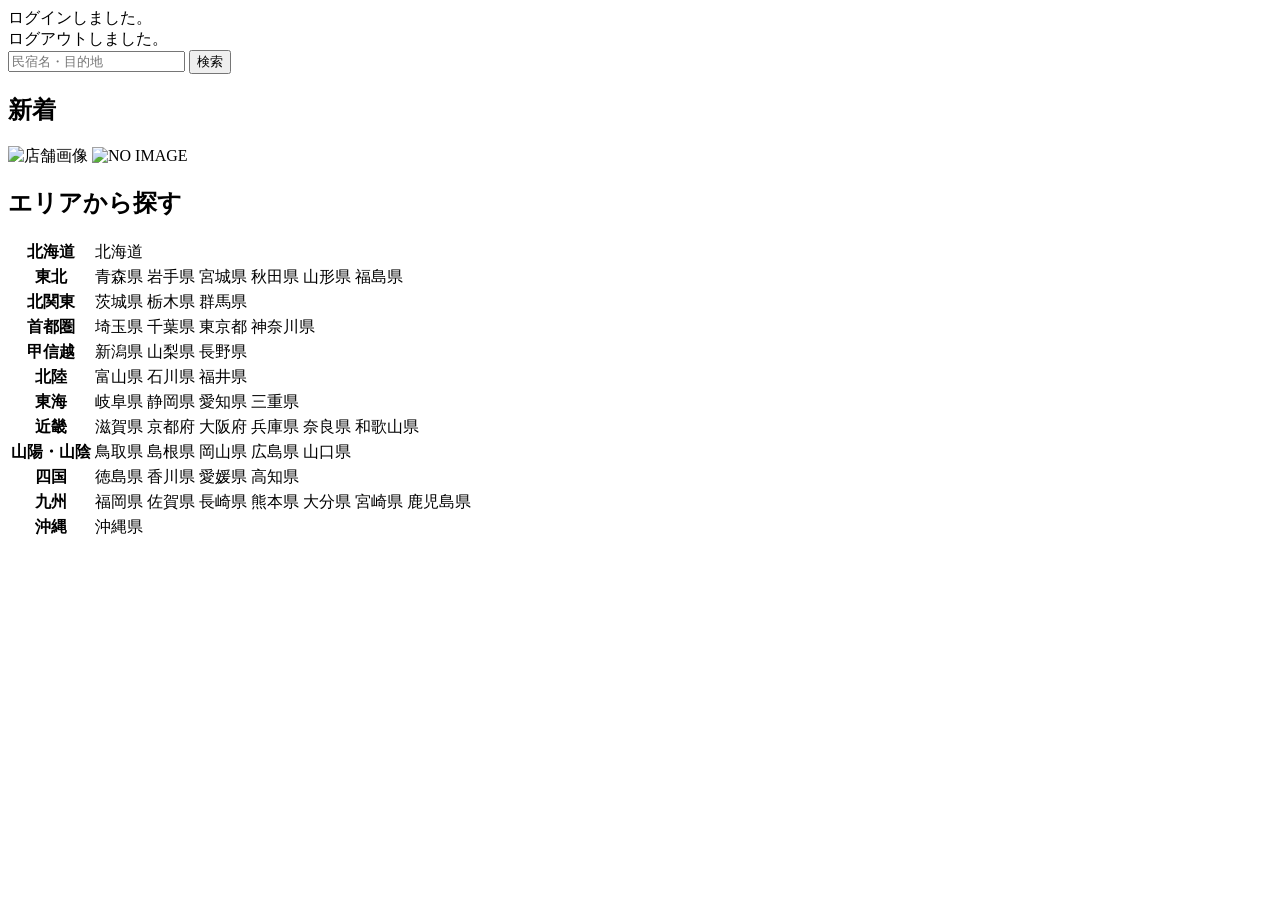
<file: kadai_003/samuraitravel/src/main/resources/templates/index.html>
<!DOCTYPE html>
<html xmlns:th="https://www.thymeleaf.org" xmlns:sec="http://www.thymeleaf.org/extras/spring-security">

<head>
       <div th:replace="~{fragment :: meta}"></div>   
             
        <div th:replace="~{fragment :: styles}"></div>
       
	<title>Insert title here</title>
</head>

<body>
	        <div class="samuraitravel-wrapper">
            <!-- ヘッダー -->
            <div th:replace="~{fragment :: header}"></div>
            
            <main>
                <div class="container pt-4 pb-5 samuraitravel-container">
                    <div th:if="${param.loggedIn}" class="alert alert-info">
                        ログインしました。
                    </div>  
                    
                    <div th:if="${param.loggedOut}" class="alert alert-info">
                        ログアウトしました。
                    </div>
                    
                    
                    <div th:if="${successMessage}" class="alert alert-info">
                        <span th:text="${successMessage}"></span>
                    </div> 
                    
                     <div class="d-flex justify-content-center">                                            
                        <form method="get" th:action="@{/houses}" class="mb-5 samuraitravel-search-form">
                            <div class="input-group">
                                <input type="text" class="form-control" name="keyword" th:value="${keyword}" placeholder="民宿名・目的地">
                                <button type="submit" class="btn text-white shadow-sm samuraitravel-btn">検索</button> 
                            </div>               
                        </form>                        
                    </div>                                                                                                  
                                                     
                    <h2 class="text-center mb-3">新着</h2>
                    <div class="row row-cols-lg-5 row-cols-2 g-3 mb-5">                                        
                        <div class="col" th:each="newHouse : ${newHouses}">
                            <a th:href="@{/houses/__${newHouse.getId()}__}" class="link-dark samuraitravel-card-link">
                                <div class="card h-100">                                                                        
                                    <img th:if="${newHouse.getImageName()}" th:src="@{/storage/__${newHouse.getImageName()}__}" class="card-img-top samuraitravel-vertical-card-image" alt="店舗画像">                                     
                                    <img th:unless="${newHouse.getImageName()}" th:src="@{/images/noImage.png}" class="card-img-top samuraitravel-vertical-card-image" alt="NO IMAGE">                                                                                                                        
                                    <div class="card-body">                                    
                                        <h3 class="card-title" th:text="${newHouse.getName()}"></h3>
                                        <p class="card-text mb-1">
                                            <small class="text-muted" th:text="${newHouse.getAddress()}"></small>                                            
                                        </p>
                                        <p class="card-text">
                                            <span th:text="${#numbers.formatInteger(newHouse.getPrice(), 1, 'COMMA') + '円 / 泊'}"></span>                                            
                                        </p>                                    
                                    </div>
                                </div>    
                            </a>            
                        </div>                                               
                    </div>
                    
                    <div class="row justify-content-center">
                        <div class="col-xl-5 col-lg-6 col-md-8">                    
                    
                            <h2 class="text-center mb-3">エリアから探す</h2>                                        
                             
                            <table class="table">
                                <tbody>                                                     
                                    <tr>
                                        <th>北海道</th>
                                        <td>
                                            <a th:href="@{/houses?area=北海道}">北海道</a>
                                        </td>                                     
                                    </tr>  
                                    <tr>
                                        <th>東北</th>
                                        <td>
                                            <a th:href="@{/houses?area=青森県}" class="me-2">青森県</a>
                                            <a th:href="@{/houses?area=岩手県}" class="me-2">岩手県</a>
                                            <a th:href="@{/houses?area=宮城県}" class="me-2">宮城県</a>
                                            <a th:href="@{/houses?area=秋田県}" class="me-2">秋田県</a>
                                            <a th:href="@{/houses?area=山形県}" class="me-2">山形県</a>
                                            <a th:href="@{/houses?area=福島県}">福島県</a>
                                        </td>                                     
                                    </tr>  
                                    <tr>
                                        <th>北関東</th>
                                        <td>
                                            <a th:href="@{/houses?area=茨城県}" class="me-2">茨城県</a>
                                            <a th:href="@{/houses?area=栃木県}" class="me-2">栃木県</a>
                                            <a th:href="@{/houses?area=群馬県}">群馬県</a>                                    
                                        </td>                                     
                                    </tr>  
                                    <tr>
                                        <th>首都圏</th>
                                        <td>
                                            <a th:href="@{/houses?area=埼玉県}" class="me-2">埼玉県</a>
                                            <a th:href="@{/houses?area=千葉県}" class="me-2">千葉県</a>
                                            <a th:href="@{/houses?area=東京都}" class="me-2">東京都</a>
                                            <a th:href="@{/houses?area=神奈川県}">神奈川県</a>
                                        </td>                                     
                                    </tr>  
                                    <tr>
                                        <th>甲信越</th>
                                        <td>
                                            <a th:href="@{/houses?area=新潟県}" class="me-2">新潟県</a>
                                            <a th:href="@{/houses?area=山梨県}" class="me-2">山梨県</a>
                                            <a th:href="@{/houses?area=長野県}">長野県</a>
                                        </td>                                     
                                    </tr>  
                                    <tr>
                                        <th>北陸</th>
                                        <td>
                                            <a th:href="@{/houses?area=富山県}" class="me-2">富山県</a>
                                            <a th:href="@{/houses?area=石川県}" class="me-2">石川県</a>
                                            <a th:href="@{/houses?area=福井県}">福井県</a>
                                        </td>                                     
                                    </tr>  
                                    <tr>
                                        <th>東海</th>
                                        <td>
                                            <a th:href="@{/houses?area=岐阜県}" class="me-2">岐阜県</a>
                                            <a th:href="@{/houses?area=静岡県}" class="me-2">静岡県</a>
                                            <a th:href="@{/houses?area=愛知県}" class="me-2">愛知県</a>
                                            <a th:href="@{/houses?area=三重県}">三重県</a>
                                        </td>                                     
                                    </tr>  
                                    <tr>
                                        <th>近畿</th>
                                        <td>
                                            <a th:href="@{/houses?area=滋賀県}" class="me-2">滋賀県</a>
                                            <a th:href="@{/houses?area=京都府}" class="me-2">京都府</a>
                                            <a th:href="@{/houses?area=大阪府}" class="me-2">大阪府</a>
                                            <a th:href="@{/houses?area=兵庫県}" class="me-2">兵庫県</a>
                                            <a th:href="@{/houses?area=奈良県}" class="me-2">奈良県</a>
                                            <a th:href="@{/houses?area=和歌山県}">和歌山県</a>
                                        </td>                                     
                                    </tr>  
                                    <tr>
                                        <th>山陽・山陰</th>
                                        <td>
                                            <a th:href="@{/houses?area=鳥取県}" class="me-2">鳥取県</a>
                                            <a th:href="@{/houses?area=島根県}" class="me-2">島根県</a>
                                            <a th:href="@{/houses?area=岡山県}" class="me-2">岡山県</a>
                                            <a th:href="@{/houses?area=広島県}" class="me-2">広島県</a>
                                            <a th:href="@{/houses?area=山口県}">山口県</a>
                                        </td>                                     
                                    </tr>  
                                    <tr>
                                        <th>四国</th>
                                        <td>
                                            <a th:href="@{/houses?area=徳島県}" class="me-2">徳島県</a>
                                            <a th:href="@{/houses?area=香川県}" class="me-2">香川県</a>
                                            <a th:href="@{/houses?area=愛媛県}" class="me-2">愛媛県</a>
                                            <a th:href="@{/houses?area=高知県}">高知県</a>
                                        </td>                                     
                                    </tr>            
                                    <tr>
                                        <th>九州</th>
                                        <td>
                                            <a th:href="@{/houses?area=福岡県}" class="me-2">福岡県</a>
                                            <a th:href="@{/houses?area=佐賀県}" class="me-2">佐賀県</a>
                                            <a th:href="@{/houses?area=長崎県}" class="me-2">長崎県</a>
                                            <a th:href="@{/houses?area=熊本県}" class="me-2">熊本県</a>
                                            <a th:href="@{/houses?area=大分県}" class="me-2">大分県</a>
                                            <a th:href="@{/houses?area=宮崎県}" class="me-2">宮崎県</a>
                                            <a th:href="@{/houses?area=鹿児島県}">鹿児島県</a>
                                        </td>                                     
                                    </tr>  
                                    <tr>
                                        <th>沖縄</th>
                                        <td>
                                            <a th:href="@{/houses?area=沖縄県}">沖縄県</a>
                                        </td>                                     
                                    </tr>                                                                                                                                                                                                                                                                                                                                                                           
                                </tbody>
                            </table>  
                        </div>
                    </div>       
                </div>
            </main>
            
            <!-- フッター -->
            <div th:replace="~{fragment :: footer}"></div>
        </div>    
        
        <div th:replace="~{fragment :: scripts}"></div>  
</body>

</html>
</file>
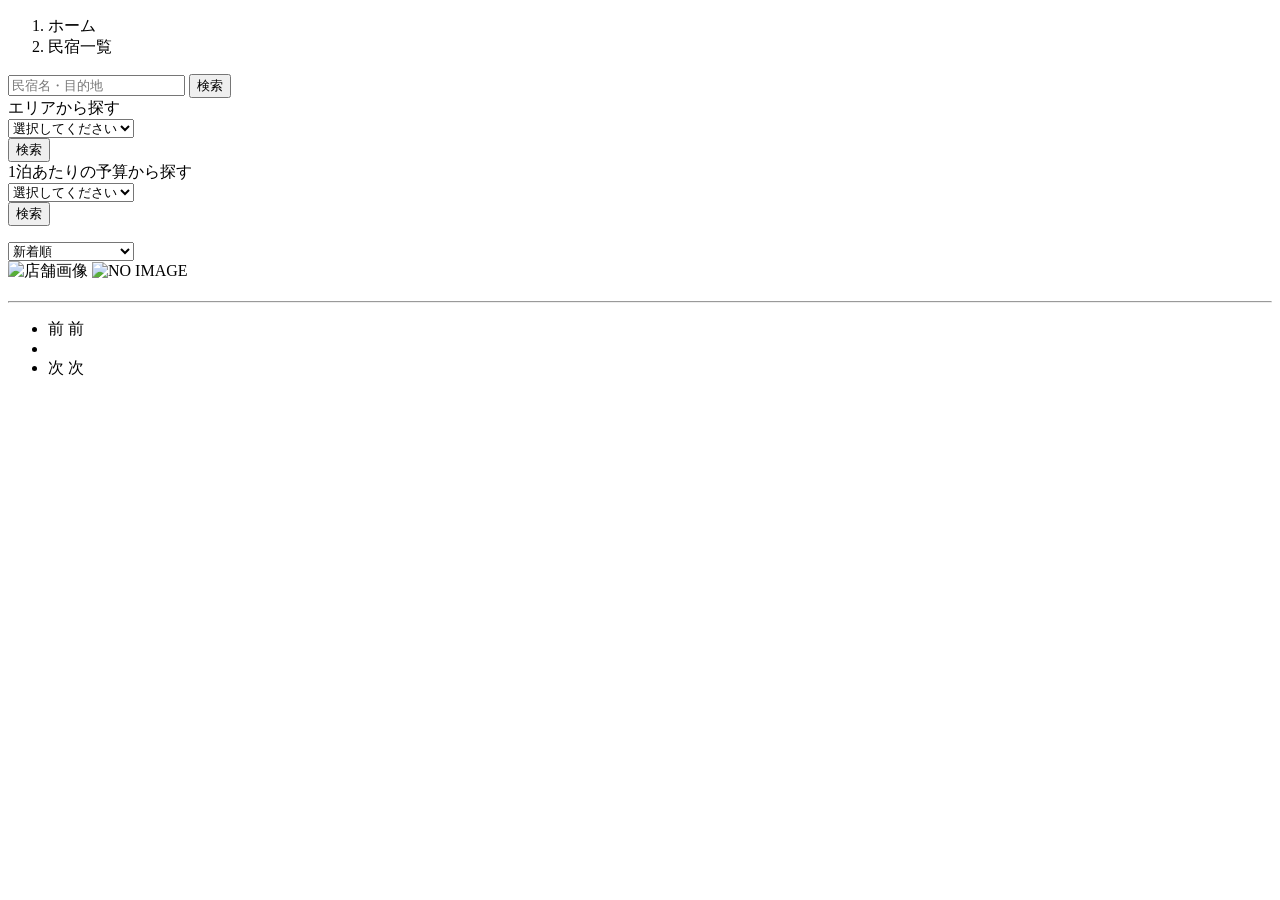
<file: kadai_003/samuraitravel/src/main/resources/templates/houses/index.html>
<!DOCTYPE html>
<html xmlns:th="https://www.thymeleaf.org" xmlns:sec="http://www.thymeleaf.org/extras/spring-security">    
   <head>
       <div th:replace="~{fragment :: meta}"></div>   
            
       <div th:replace="~{fragment :: styles}"></div>
         
       <title>民宿一覧</title>   
   </head>
   <body>
       <div class="samuraitravel-wrapper">
           <!-- ヘッダー -->
           <div th:replace="~{fragment :: header}"></div>
           
           <main>
               <div class="container samuraitravel-container pb-5">
                   <div class="row justify-content-center">
                       <nav class="my-3" style="--bs-breadcrumb-divider: '>';" aria-label="breadcrumb">
                           <ol class="breadcrumb mb-0">                        
                               <li class="breadcrumb-item"><a th:href="@{/}">ホーム</a></li>
                               <li class="breadcrumb-item active" aria-current="page">民宿一覧</li>
                           </ol>
                       </nav>         
           
                       <div class="col-xl-3 col-lg-4 col-md-12">               
                           <form method="get" th:action="@{/houses}" class="w-100 mb-3">
                               <div class="input-group">
                                   <input type="text" class="form-control" name="keyword" th:value="${keyword}" placeholder="民宿名・目的地">
                                   <button type="submit" class="btn text-white shadow-sm samuraitravel-btn">検索</button> 
                               </div>               
                           </form>
           
                           <div class="card mb-3">
                               <div class="card-header">
                                   エリアから探す
                               </div>
                               <div class="card-body">
                                   <form method="get" th:action="@{/houses}" class="w-100">
                                       <div class="form-group mb-3">
                                           <select class="form-control form-select" name="area">  
                                               <option value="" hidden>選択してください</option>   
                                               <optgroup label="北海道">                                      
                                                   <option value="北海道" th:selected="${area == '北海道'}">北海道</option>
                                               </optgroup>                
                                               <optgroup label="東北">                                  
                                                   <option value="青森県" th:selected="${area == '青森県'}">青森県</option>                                                
                                                   <option value="岩手県" th:selected="${area == '岩手県'}">岩手県</option>
                                                   <option value="宮城県" th:selected="${area == '宮城県'}">宮城県</option>
                                                   <option value="秋田県" th:selected="${area == '秋田県'}">秋田県</option>
                                                   <option value="山形県" th:selected="${area == '山形県'}">山形県</option>
                                                   <option value="福島県" th:selected="${area == '福島県'}">福島県</option>
                                               </optgroup>
                                               <optgroup label="北関東">  
                                                   <option value="茨城県" th:selected="${area == '茨城県'}">茨城県</option>
                                                   <option value="栃木県" th:selected="${area == '栃木県'}">栃木県</option>
                                                   <option value="群馬県" th:selected="${area == '群馬県'}">群馬県</option>
                                               </optgroup>
                                               <optgroup label="首都圏"> 
                                                   <option value="埼玉県" th:selected="${area == '埼玉県'}">埼玉県</option>
                                                   <option value="千葉県" th:selected="${area == '千葉県'}">千葉県</option>
                                                   <option value="東京都" th:selected="${area == '東京都'}">東京都</option>
                                                   <option value="神奈川県" th:selected="${area == '神奈川県'}">神奈川県</option>
                                               </optgroup>
                                               <optgroup label="甲信越"> 
                                                   <option value="新潟県" th:selected="${area == '新潟県'}">新潟県</option>
                                                   <option value="山梨県" th:selected="${area == '山梨県'}">山梨県</option>
                                                   <option value="長野県" th:selected="${area == '長野県'}">長野県</option>
                                               </optgroup>
                                               <optgroup label="北陸"> 
                                                   <option value="富山県" th:selected="${area == '富山県'}">富山県</option>
                                                   <option value="石川県" th:selected="${area == '石川県'}">石川県</option>
                                                   <option value="福井県" th:selected="${area == '福井県'}">福井県</option>
                                               </optgroup>
                                               <optgroup label="東海">
                                                   <option value="岐阜県" th:selected="${area == '岐阜県'}">岐阜県</option>
                                                   <option value="静岡県" th:selected="${area == '静岡県'}">静岡県</option>
                                                   <option value="愛知県" th:selected="${area == '愛知県'}">愛知県</option>
                                                   <option value="三重県" th:selected="${area == '三重県'}">三重県</option>
                                               </optgroup>
                                               <optgroup label="近畿">
                                                   <option value="滋賀県" th:selected="${area == '滋賀県'}">滋賀県</option>
                                                   <option value="京都府" th:selected="${area == '京都府'}">京都府</option>
                                                   <option value="大阪府" th:selected="${area == '大阪府'}">大阪府</option>
                                                   <option value="兵庫県" th:selected="${area == '兵庫県'}">兵庫県</option>
                                                   <option value="奈良県" th:selected="${area == '奈良県'}">奈良県</option>
                                                   <option value="和歌山県" th:selected="${area == '和歌山県'}">和歌山県</option>
                                               </optgroup>
                                               <optgroup label="山陽・山陰">
                                                   <option value="鳥取県" th:selected="${area == '鳥取県'}">鳥取県</option>
                                                   <option value="島根県" th:selected="${area == '島根県'}">島根県</option>
                                                   <option value="岡山県" th:selected="${area == '岡山県'}">岡山県</option>
                                                   <option value="広島県" th:selected="${area == '広島県'}">広島県</option>
                                                   <option value="山口県" th:selected="${area == '山口県'}">山口県</option>
                                               </optgroup>
                                               <optgroup label="四国">
                                                   <option value="徳島県" th:selected="${area == '徳島県'}">徳島県</option>
                                                   <option value="香川県" th:selected="${area == '香川県'}">香川県</option>
                                                   <option value="愛媛県" th:selected="${area == '愛媛県'}">愛媛県</option>
                                                   <option value="高知県" th:selected="${area == '高知県'}">高知県</option>
                                               </optgroup>
                                               <optgroup label="九州">
                                                   <option value="福岡県" th:selected="${area == '福岡県'}">福岡県</option>
                                                   <option value="佐賀県" th:selected="${area == '佐賀県'}">佐賀県</option>
                                                   <option value="長崎県" th:selected="${area == '長崎県'}">長崎県</option>
                                                   <option value="熊本県" th:selected="${area == '熊本県'}">熊本県</option>
                                                   <option value="大分県" th:selected="${area == '大分県'}">大分県</option>
                                                   <option value="宮崎県" th:selected="${area == '宮崎県'}">宮崎県</option>
                                                   <option value="鹿児島県" th:selected="${area == '鹿児島県'}">鹿児島県</option>
                                               </optgroup>
                                               <optgroup label="沖縄">
                                                   <option value="沖縄県" th:selected="${area == '沖縄県'}">沖縄県</option>
                                               </optgroup>                                                                                                  
                                           </select> 
                                       </div>
                                       <div class="form-group">
                                           <button type="submit" class="btn text-white shadow-sm w-100 samuraitravel-btn">検索</button>
                                       </div>                                           
                                   </form>
                               </div>
                           </div>                
           
                           <div class="card mb-3">
                               <div class="card-header">
                                   1泊あたりの予算から探す
                               </div>
                               <div class="card-body">
                                   <form method="get" th:action="@{/houses}" class="w-100">
                                       <div class="form-group mb-3">    
                                           <select class="form-control form-select" name="price">
                                               <option value="" hidden>選択してください</option> 
                                               <option value="6000" th:selected="${price == 6000}">6,000円以内</option>
                                               <option value="7000" th:selected="${price == 7000}">7,000円以内</option>
                                               <option value="8000" th:selected="${price == 8000}">8,000円以内</option>
                                               <option value="9000" th:selected="${price == 9000}">9,000円以内</option>
                                               <option value="10000" th:selected="${price == 10000}">10,000円以内</option>
                                           </select>                                                                                
                                       </div>
                                       <div class="form-group">
                                           <button type="submit" class="btn text-white shadow-sm w-100 samuraitravel-btn">検索</button>
                                       </div>                                           
                                   </form>
                               </div>
                           </div>                               
                       </div>
           
                       <div class="col">                                                                          
                           <div class="d-flex justify-content-between flex-wrap">                                
                               <p th:if="${housePage.getTotalPages() > 1}" class="fs-5 mb-3" th:text="${'検索結果：' + housePage.getTotalElements() + '件' + '（' + (housePage.getNumber() + 1) + ' / ' + housePage.getTotalPages() + ' ページ）'}"></p> 
                               <p th:unless="${housePage.getTotalPages() > 1}" class="fs-5 mb-3" th:text="${'検索結果：' + housePage.getTotalElements() + '件'}"></p>                                 
                           
                           		<form method="get" th:action="@{/houses}" class="mb-3 samuraitravel-sort-box"> 
                                    <input th:if="${keyword}" type="hidden" name="keyword" th:value="${keyword}">
                                    <input th:if="${area}" type="hidden" name="area" th:value="${area}">
                                    <input th:if="${price}" type="hidden" name="price" th:value="${price}">                                      
                                    <select class="form-select form-select-sm" name="order" onChange="this.form.submit();">
                                        <option value="createdAtDesc" th:selected="${order == 'createdAtDesc' || order == null}">新着順</option>                                            
                                        <option value="priceAsc" th:selected="${order == 'priceAsc'}">宿泊料金が安い順</option>
                                    </select>   
                                </form> 
                           </div>   
                                                                       
                           <div class="mb-3" th:each="house : ${housePage}">
                               <a th:href="@{/houses/__${house.getId()}__}" class="link-dark samuraitravel-card-link">
                                   <div class="card h-100">   
                                       <div class="row g-0">
                                           <div class="col-md-4">                                                                                
                                               <img th:if="${house.getImageName()}" th:src="@{/storage/__${house.getImageName()}__}" class="card-img-top samuraitravel-horizontal-card-image" alt="店舗画像">                                                     
                                               <img th:unless="${house.getImageName()}" th:src="@{/images/noImage.png}" class="card-img-top samuraitravel-horizontal-card-image" alt="NO IMAGE">                                                    
                                           </div> 
                                           <div class="col-md-8">                                                                                                                        
                                               <div class="card-body">                                    
                                                   <h3 class="card-title mb-3" th:text="${house.getName()}"></h3>                                            

                                                   <hr class="mb-3">
                                                   
                                                   <p class="card-text mb-2">
                                                       <span th:text="${house.getDescription()}"></span>
                                                   </p>                                                    
                                                   
                                                   <p class="card-text mb-2">
                                                       <small class="text-muted" th:text="${'〒' + house.getPostalCode()}"></small>
                                                       <small class="text-muted" th:text="${house.getAddress()}"></small>                                                      
                                                   </p>   
                                                                                                                                                                                                                                  
                                                   <p class="card-text">
                                                       <span th:text="${#numbers.formatInteger(house.getPrice(), 1, 'COMMA') + '円 / 泊'}"></span>
                                                   </p>                                    
                                               </div>
                                           </div>
                                       </div>
                                   </div>    
                               </a>            
                           </div>                                                                                       
           
                           <!-- ページネーション -->
                           <div th:if="${housePage.getTotalPages() > 1}" class="d-flex justify-content-center">
                               <nav aria-label="民宿一覧ページ">
                                   <ul class="pagination">
                                       <li class="page-item">
                                           <span th:if="${housePage.isFirst()}" class="page-link disabled">前</span>
                                           <a th:unless="${housePage.isFirst()}" th:href="@{/houses(page = ${housePage.getNumber() - 1}, keyword = ${keyword}, area = ${area}, price = ${price}, order = ${order})}" class="page-link samuraitravel-page-link">前</a>
                                        </li>
                                       <li th:each="i : ${#numbers.sequence(0, housePage.getTotalPages() - 1)}" class="page-item">
                                           <span th:if="${i == housePage.getNumber()}" class="page-link active samuraitravel-active" th:text="${i + 1}"></span>
                                            <a th:unless="${i == housePage.getNumber()}" th:href="@{/houses(page = ${i}, keyword = ${keyword}, area = ${area}, price = ${price}, order = ${order})}" class="page-link samuraitravel-page-link" th:text="${i + 1}"></a>
                                        </li>
                                       <li class="page-item">                        
                                           <span th:if="${housePage.isLast()}" class="page-link disabled">次</span>
                                           <a th:unless="${housePage.isLast()}" th:href="@{/houses(page = ${housePage.getNumber() + 1}, keyword = ${keyword}, area = ${area}, price = ${price}, order = ${order})}" class="page-link samuraitravel-page-link">次</a>
                                        </li>
                                   </ul>
                               </nav> 
                           </div>                                      
                       </div>
                   </div>
               </div>  
           </main>
           
           <!-- フッター -->
           <div th:replace="~{fragment :: footer}"></div>
       </div>    
       
       <div th:replace="~{fragment :: scripts}"></div>  
 </body>
</html>
</file>
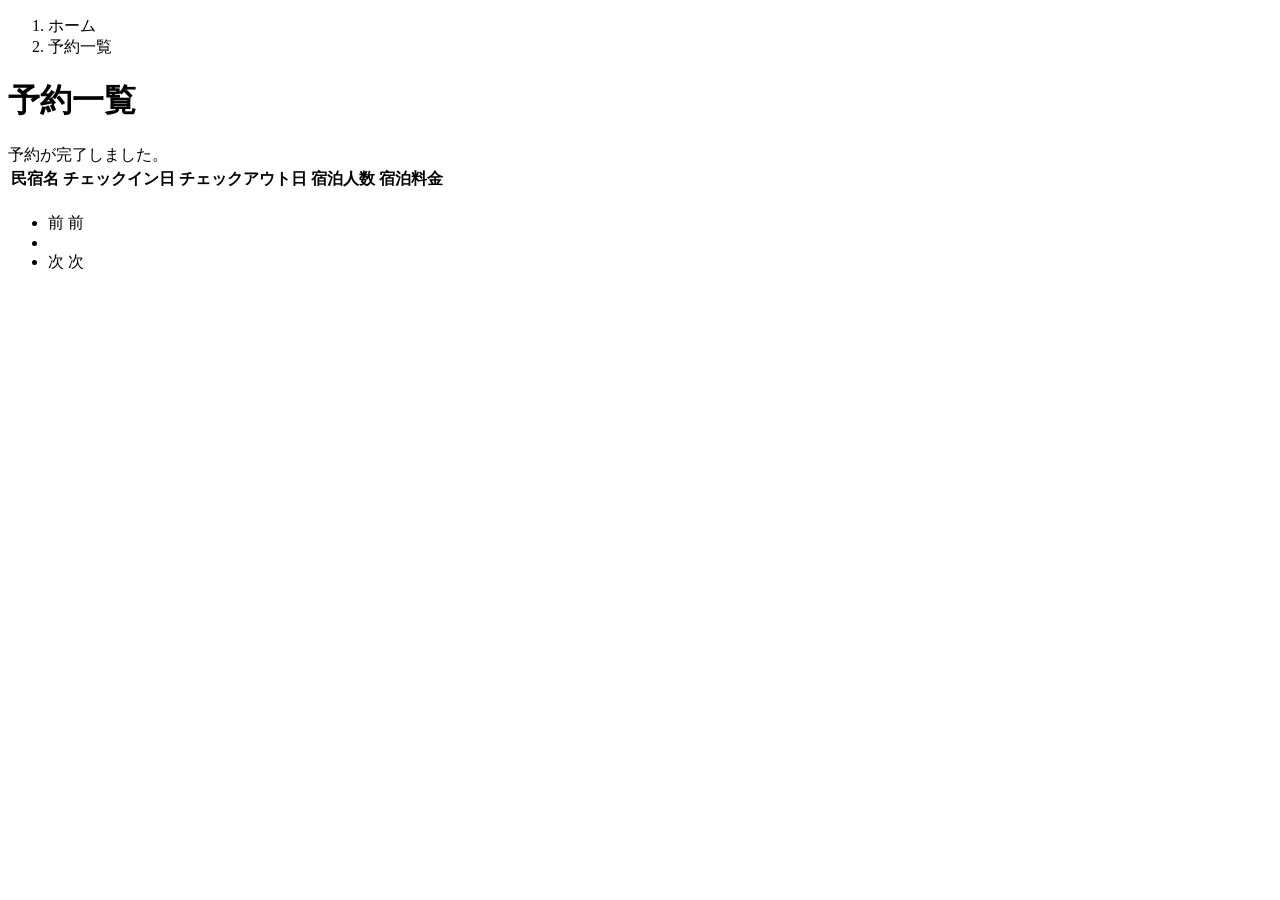
<file: kadai_003/samuraitravel/src/main/resources/templates/reservations/index.html>
<!DOCTYPE html>
<html xmlns:th="https://www.thymeleaf.org" xmlns:sec="http://www.thymeleaf.org/extras/spring-security">    
   <head>
       <div th:replace="~{fragment :: meta}"></div>   
            
       <div th:replace="~{fragment :: styles}"></div>
         
       <title>予約一覧</title>   
   </head>
   <body>
       <div class="samuraitravel-wrapper">
           <!-- ヘッダー -->
           <div th:replace="~{fragment :: header}"></div>
           
           <main>
               <div class="container samuraitravel-container pb-5">
                   <div class="row justify-content-center">
                       <div class="col-xxl-9 col-xl-10 col-lg-11">
                           <nav class="my-3" style="--bs-breadcrumb-divider: '>';" aria-label="breadcrumb">
                               <ol class="breadcrumb mb-0"> 
                                   <li class="breadcrumb-item"><a th:href="@{/}">ホーム</a></li>                       
                                   <li class="breadcrumb-item active" aria-current="page">予約一覧</li>
                               </ol>
                           </nav> 
                           
                           <h1 class="mb-3 text-center">予約一覧</h1>  
           
                            <div th:if="${param.reserved}" class="alert alert-info">
                               予約が完了しました。
                           </div>   
                           
                           <table class="table">
                               <thead>
                                   <tr>                            
                                       <th scope="col">民宿名</th>
                                       <th scope="col">チェックイン日</th>
                                       <th scope="col">チェックアウト日</th>
                                       <th scope="col">宿泊人数</th>
                                       <th scope="col">宿泊料金</th>                                        
                                   </tr>
                               </thead>   
                               <tbody>                                                    
                                   <tr th:each="reservation : ${reservationPage}">
                                       <td>
                                           <a th:href="@{/houses/__${reservation.getHouse().getId()}__}" th:text="${reservation.getHouse().getName()}"></a>
                                       </td>
                                       <td th:text="${reservation.getCheckinDate()}"></td>
                                       <td th:text="${reservation.getCheckoutDate()}"></td>
                                       <td th:text="${reservation.getNumberOfPeople + '名'}"></td>
                                       <td th:text="${#numbers.formatInteger(reservation.getAmount(), 1, 'COMMA') + '円'}"></td>
                                   </tr>                                    
                               </tbody>
                           </table>    
                           
                          <!-- ページネーション -->
                           <div th:if="${reservationPage.getTotalPages() > 1}" class="d-flex justify-content-center">
                               <nav aria-label="予約一覧ページ">
                                   <ul class="pagination">
                                       <li class="page-item">
                                           <span th:if="${reservationPage.isFirst()}" class="page-link disabled">前</span>
                                           <a th:unless="${reservationPage.isFirst()}" th:href="@{/reservations(page = ${reservationPage.getNumber() - 1})}" class="page-link samuraitravel-page-link">前</a>
                                       </li>
                                       <li th:each="i : ${#numbers.sequence(0, reservationPage.getTotalPages() - 1)}" class="page-item">
                                           <span th:if="${i == reservationPage.getNumber()}" class="page-link active samuraitravel-active" th:text="${i + 1}"></span>
                                           <a th:unless="${i == reservationPage.getNumber()}" th:href="@{/reservations(page = ${i})}" class="page-link samuraitravel-page-link" th:text="${i + 1}"></a>
                                       </li>
                                       <li class="page-item">                        
                                           <span th:if="${reservationPage.isLast()}" class="page-link disabled">次</span>
                                           <a th:unless="${reservationPage.isLast()}" th:href="@{/reservations(page = ${reservationPage.getNumber() + 1})}" class="page-link samuraitravel-page-link">次</a>
                                       </li>
                                   </ul>
                               </nav> 
                           </div>                
                       </div>                          
                   </div>
               </div>  
           </main>
           
           <!-- フッター -->
           <div th:replace="~{fragment :: footer}"></div>
       </div>    
       
       <div th:replace="~{fragment :: scripts}"></div>  
 </body>
</html>
</file>
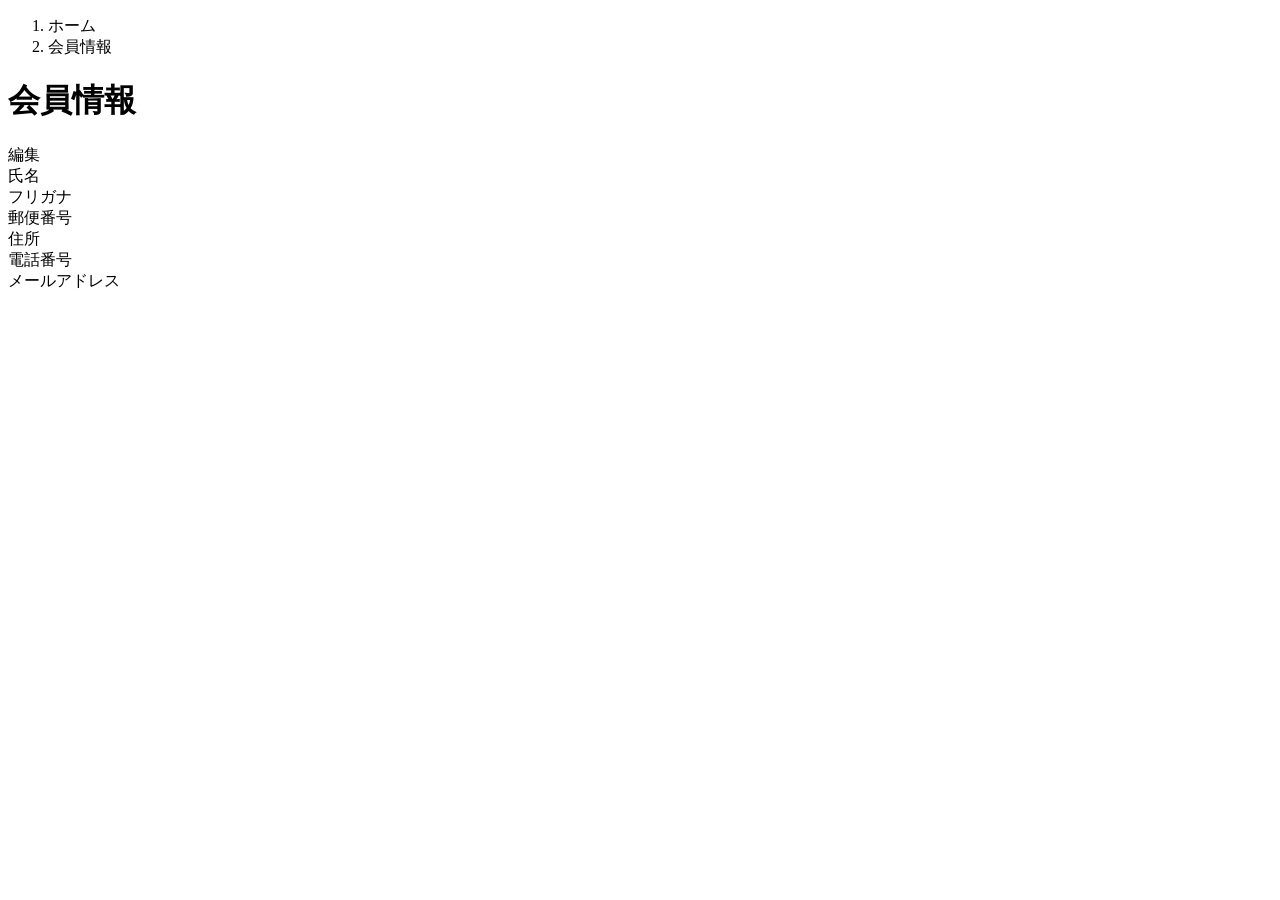
<file: kadai_003/samuraitravel/src/main/resources/templates/user/index.html>
<!DOCTYPE html>
<html xmlns:th="https://www.thymeleaf.org" xmlns:sec="http://www.thymeleaf.org/extras/spring-security">    
   <head>
       <div th:replace="~{fragment :: meta}"></div>   
            
       <div th:replace="~{fragment :: styles}"></div>
         
       <title>会員情報</title>   
   </head>
   <body>
       <div class="samuraitravel-wrapper">
           <!-- ヘッダー -->
           <div th:replace="~{fragment :: header}"></div>
           
           <main>
               <div class="container pb-5 samuraitravel-container">
                   <div class="row justify-content-center">
                       <div class="col-xl-5 col-lg-6 col-md-8">
                           <nav class="my-3" style="--bs-breadcrumb-divider: '>';" aria-label="breadcrumb">
                               <ol class="breadcrumb mb-0"> 
                                   <li class="breadcrumb-item"><a th:href="@{/}">ホーム</a></li>                       
                                   <li class="breadcrumb-item active" aria-current="page">会員情報</li>
                               </ol>
                           </nav> 
                           
                           <h1 class="mb-3 text-center">会員情報</h1> 
                           
                           <div class="d-flex justify-content-end align-items-end mb-3">                    
                               <div>
                                   <a th:href="@{/user/edit}">編集</a>                        
                               </div>
                           </div>                                       
                           
                           <div th:if="${successMessage}" class="alert alert-info">
                               <span th:text="${successMessage}"></span>
                           </div>                               
                           
                           <div class="container mb-4">
                               <div class="row pb-2 mb-2 border-bottom">
                                   <div class="col-4">
                                       <span class="fw-bold">氏名</span>
                                   </div>
           
                                   <div class="col">
                                       <span th:text="${user.getName()}"></span>
                                   </div>
                               </div>                    
           
                               <div class="row pb-2 mb-2 border-bottom">
                                   <div class="col-4">
                                       <span class="fw-bold">フリガナ</span>
                                   </div>
           
                                   <div class="col">
                                       <span th:text="${user.getFurigana()}"></span>
                                   </div>
                               </div>            
                               
                               <div class="row pb-2 mb-2 border-bottom">
                                   <div class="col-4">
                                       <span class="fw-bold">郵便番号</span>
                                   </div>
           
                                   <div class="col">
                                       <span th:text="${user.getPostalCode()}"></span>
                                   </div>
                               </div>   
                               
                               <div class="row pb-2 mb-2 border-bottom">
                                   <div class="col-4">
                                       <span class="fw-bold">住所</span>
                                   </div>
           
                                   <div class="col">
                                       <span th:text="${user.getAddress()}"></span>
                                   </div>
                               </div>
           
                               <div class="row pb-2 mb-2 border-bottom">
                                   <div class="col-4">
                                       <span class="fw-bold">電話番号</span>
                                   </div>
           
                                   <div class="col">
                                       <span th:text="${user.getPhoneNumber()}"></span>
                                   </div>
                               </div>  
                               
                               <div class="row pb-2 mb-2 border-bottom">
                                   <div class="col-4">
                                       <span class="fw-bold">メールアドレス</span>
                                   </div>
           
                                   <div class="col">
                                       <span th:text="${user.getEmail()}"></span>
                                   </div>
                               </div>                                 
                           </div>                                                                                                                           
                       </div>
                   </div>
               </div>
           </main>
           
           <!-- フッター -->
           <div th:replace="~{fragment :: footer}"></div>
       </div>    
       
       <div th:replace="~{fragment :: scripts}"></div>  
 </body>
</html>
</file>
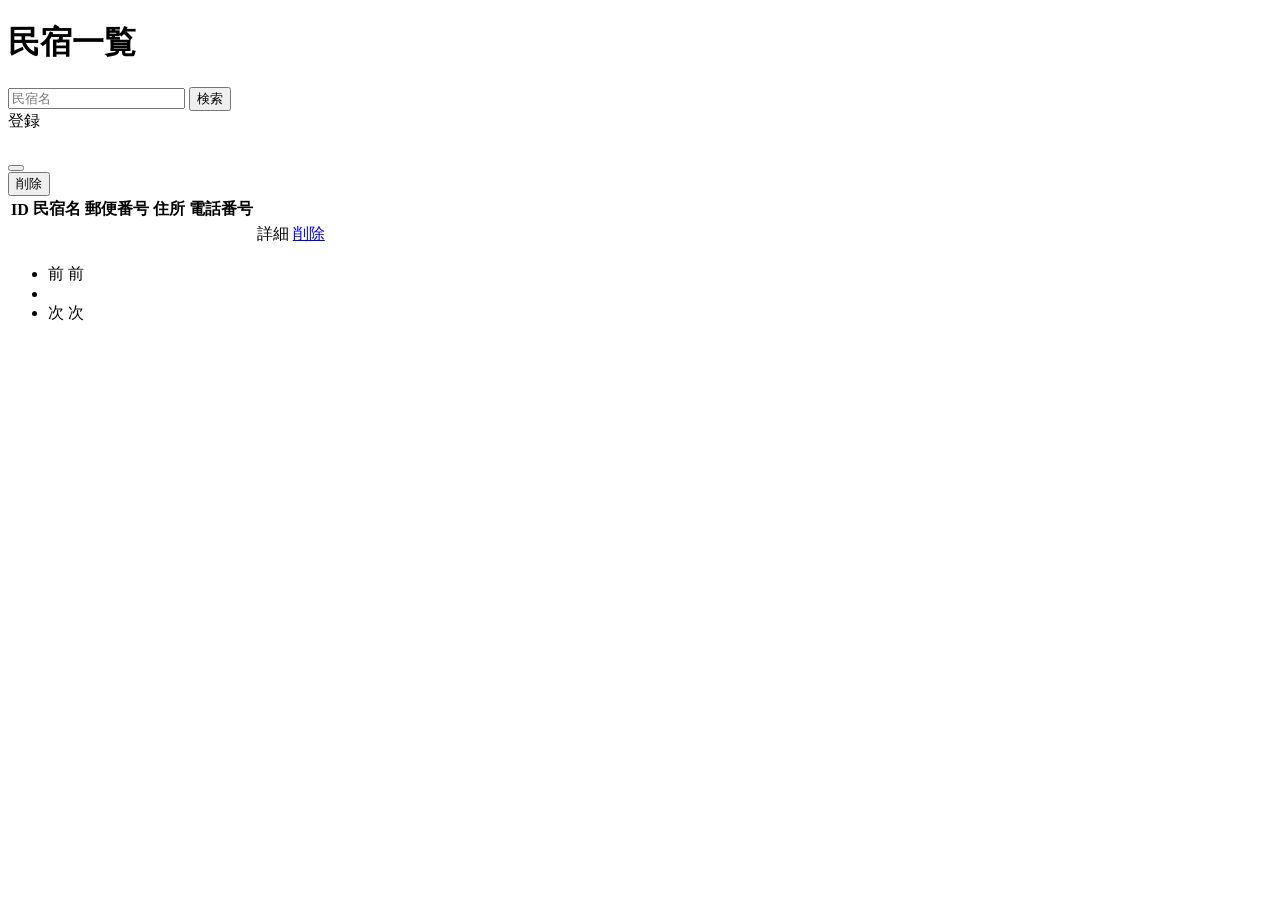
<file: kadai_003/samuraitravel/src/main/resources/templates/admin/houses/index.html>
<!DOCTYPE html>
<html xmlns:th="https://www.thymeleaf.org" xmlns:sec="http://www.thymeleaf.org/extras/spring-security">
   <head>
       <div th:replace="~{fragment :: meta}"></div>   
            
        <div th:replace="~{fragment :: styles}"></div> 
       
       <title>民宿一覧</title>       
   </head>
   <body>
       <div class="samuraitravel-wrapper">
           <!-- ヘッダー -->
            <div th:replace="~{fragment :: header}"></div>
           
           <main>
               <div class="container pt-4 pb-5 samuraitravel-container">
                   <div class="row justify-content-center">
                       <div class="col-xxl-9 col-xl-10 col-lg-11">
                           
                           <h1 class="mb-4 text-center">民宿一覧</h1>   
                           
                            <div class="d-flex justify-content-between align-items-end flex-wrap">
                                <form method="get" th:action="@{/admin/houses}" class="mb-3">
                                    <div class="input-group">
                                        <input type="text" class="form-control" name="keyword" th:value="${keyword}" placeholder="民宿名">
                                        <button type="submit" class="btn text-white shadow-sm samuraitravel-btn">検索</button> 
                                    </div>               
                                </form>  
                                                              
                                <a th:href="@{/admin/houses/register}" class="btn text-white shadow-sm mb-3 samuraitravel-btn">登録</a> 
                           </div>                                                          
                           
                             <div th:if="${successMessage}" class="alert alert-info">
                                <span th:text="${successMessage}"></span>
                            </div>       
                           
                           <table class="table">
                               <thead>
                                   <tr>
                                       <th scope="col">ID</th>
                                       <th scope="col">民宿名</th>
                                       <th scope="col">郵便番号</th>
                                       <th scope="col">住所</th>
                                       <th scope="col">電話番号</th>
                                       <th scope="col"></th>
                                       <th scope="col"></th>                                        
                                   </tr>
                               </thead>   
                               <tbody>                                                     
                                   <tr th:each="house : ${housePage}">
                                       <td th:text="${house.getId()}"></td>
                                       <td th:text="${house.getName()}"></td>
                                       <td th:text="${house.getPostalCode()}"></td>
                                       <td th:text="${house.getAddress()}"></td>
                                       <td th:text="${house.getPhoneNumber()}"></td>
                                       <td><a th:href="@{/admin/houses/__${house.getId()}__}">詳細</a></td>                                                                        
                                       <td><a href="#" class="samuraitravel-link-danger" data-bs-toggle="modal" th:data-bs-target="${'#deleteHouseModal' + house.getId()}">削除</a></td>     

                                        <!-- 削除用モーダル -->
                                        <div class="modal fade" th:id="${'deleteHouseModal' + house.getId()}" tabindex="-1" th:aria-labelledby="${'deleteHouseModalLabel' + house.getId()}">
                                            <div class="modal-dialog">
                                                <div class="modal-content">
                                                    <div class="modal-header">
                                                        <h5 class="modal-title" th:id="${'deleteHouseModalLabel' + house.getId()}" th:text="${house.getName() + 'を削除してもよろしいですか？'}"></h5>
                                                        <button type="button" class="btn-close" data-bs-dismiss="modal" aria-label="閉じる"></button>
                                                    </div>
                                                    <div class="modal-footer">
                                                        <form method="post"th:action="@{/admin/houses/__${house.getId()}__/delete}">
                                                            <button type="submit" class="btn samuraitravel-btn-danger text-white shadow-sm">削除</button>
                                                        </form>
                                                    </div>
                                                </div>
                                            </div>
                                        </div>            
                                   </tr>                                      
                               </tbody>
                           </table>
                           
                             <!-- ページネーション -->
                            <div th:if="${housePage.getTotalPages() > 1}" class="d-flex justify-content-center">
                                <nav aria-label="民宿一覧ページ">
                                    <ul class="pagination">
                                        <li class="page-item">
                                            <span th:if="${housePage.isFirst()}" class="page-link disabled">前</span>
                                             <a th:unless="${housePage.isFirst()}" th:href="@{/admin/houses(page = ${housePage.getNumber() - 1}, keyword = ${keyword})}" class="page-link samuraitravel-page-link">前</a>
                                        </li>
                                        <li th:each="i : ${#numbers.sequence(0, housePage.getTotalPages() - 1)}" class="page-item">
                                            <span th:if="${i == housePage.getNumber()}" class="page-link active samuraitravel-active" th:text="${i + 1}"></span>
                                             <a th:unless="${i == housePage.getNumber()}" th:href="@{/admin/houses(page = ${i}, keyword = ${keyword})}" class="page-link samuraitravel-page-link" th:text="${i + 1}"></a>
                                        </li>
                                        <li class="page-item">                        
                                            <span th:if="${housePage.isLast()}" class="page-link disabled">次</span>
                                             <a th:unless="${housePage.isLast()}" th:href="@{/admin/houses(page = ${housePage.getNumber() + 1}, keyword = ${keyword})}" class="page-link samuraitravel-page-link">次</a>
                                        </li>
                                    </ul>
                                </nav> 
                            </div>                                                  
                       </div>
                   </div>
               </div>              
           </main>
           
           <!-- フッター -->
           <div th:replace="~{fragment :: footer}"></div>
       </div>    
       
       <!-- Bootstrap -->
       <div th:replace="~{fragment :: scripts}"></div>         
   </body>
</html>
</file>
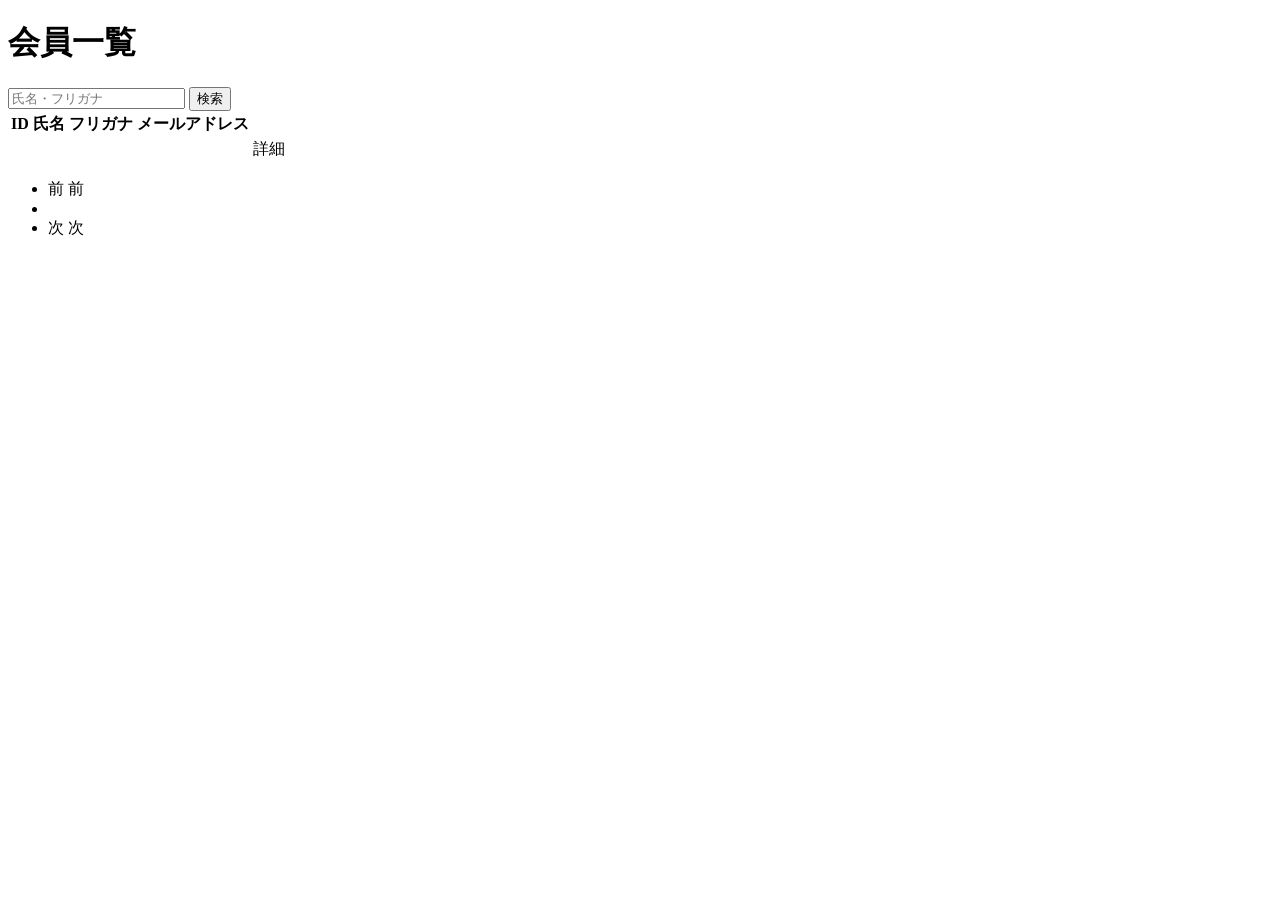
<file: kadai_003/samuraitravel/src/main/resources/templates/admin/users/index.html>
<!DOCTYPE html>
<html xmlns:th="https://www.thymeleaf.org" xmlns:sec="http://www.thymeleaf.org/extras/spring-security">    
   <head>
       <div th:replace="~{fragment :: meta}"></div>   
            
       <div th:replace="~{fragment :: styles}"></div>
         
       <title>会員一覧</title>   
   </head>
   <body>
       <div class="samuraitravel-wrapper">
           <!-- ヘッダー -->
           <div th:replace="~{fragment :: header}"></div>
           
           <main>
               <div class="container pt-4 pb-5 samuraitravel-container">
                   <div class="row justify-content-center">
                       <div class="col-xxl-9 col-xl-10 col-lg-11">
                           
                           <h1 class="mb-4 text-center">会員一覧</h1>   
                           
                           <div class="d-flex justify-content-between align-items-end">
                               <form method="get" th:action="@{/admin/users}" class="mb-3">
                                   <div class="input-group">
                                       <input type="text" class="form-control" name="keyword" th:value="${keyword}" placeholder="氏名・フリガナ">
                                       <button type="submit" class="btn text-white shadow-sm samuraitravel-btn">検索</button> 
                                   </div>               
                               </form>                                                                                                
                           </div>                                                         
               
                           <div th:if="${successMessage}" class="alert alert-info">
                               <span th:text="${successMessage}"></span>
                           </div>   
                           
                           <table class="table">
                               <thead>
                                   <tr>
                                       <th scope="col">ID</th>
                                       <th scope="col">氏名</th>
                                       <th scope="col">フリガナ</th>
                                       <th scope="col">メールアドレス</th>                                        
                                       <th scope="col"></th>
                                   </tr>
                               </thead>   
                               <tbody>                                                     
                                   <tr th:each="user : ${userPage}">
                                       <td th:text="${user.getId()}"></td>
                                       <td th:text="${user.getName()}"></td>
                                       <td th:text="${user.getFurigana()}"></td>
                                       <td th:text="${user.getEmail()}"></td>
                                       <td><a th:href="@{/admin/users/__${user.getId()}__}">詳細</a></td>                                                                                
                                   </tr>                                      
                               </tbody>
                           </table>  
                           
                           <!-- ページネーション -->
                           <div th:if="${userPage.getTotalPages() > 1}" class="d-flex justify-content-center">
                               <nav aria-label="会員一覧ページ">
                                   <ul class="pagination">
                                       <li class="page-item">
                                           <span th:if="${userPage.isFirst()}" class="page-link disabled">前</span>
                                           <a th:unless="${userPage.isFirst()}" th:href="@{/admin/users(page = ${userPage.getNumber() - 1}, keyword = ${keyword})}" class="page-link samuraitravel-page-link">前</a>
                                       </li>
                                       <li th:each="i : ${#numbers.sequence(0, userPage.getTotalPages() - 1)}" class="page-item">
                                           <span th:if="${i == userPage.getNumber()}" class="page-link active samuraitravel-active" th:text="${i + 1}"></span>
                                           <a th:unless="${i == userPage.getNumber()}" th:href="@{/admin/users(page = ${i}, keyword = ${keyword})}" class="page-link samuraitravel-page-link" th:text="${i + 1}"></a>
                                       </li>
                                       <li class="page-item">                        
                                           <span th:if="${userPage.isLast()}" class="page-link disabled">次</span>
                                           <a th:unless="${userPage.isLast()}" th:href="@{/admin/users(page = ${userPage.getNumber() + 1}, keyword = ${keyword})}" class="page-link samuraitravel-page-link">次</a>
                                       </li>
                                   </ul>
                               </nav> 
                           </div>                                      
                       </div>
                   </div>
               </div>
           </main>
           
           <!-- フッター -->
           <div th:replace="~{fragment :: footer}"></div>
       </div>    
       
       <div th:replace="~{fragment :: scripts}"></div>  
 </body>
</html>
</file>
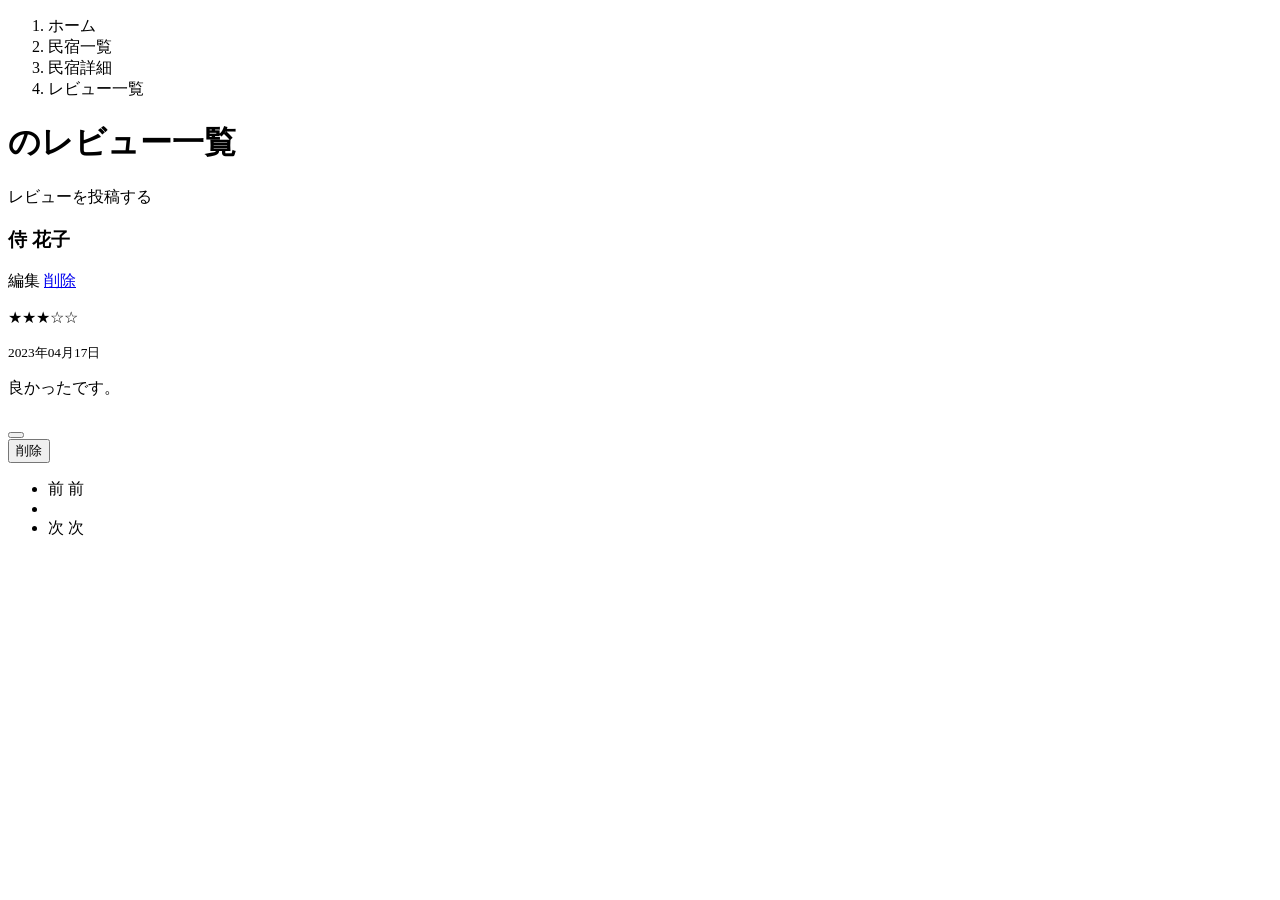
<file: kadai_003/samuraitravel/src/main/resources/templates/houses/reviews/Index.html>
<!DOCTYPE html>
<html xmlns:th="https://www.thymeleaf.org" xmlns:sec="http://www.thymeleaf.org/extras/spring-security">
   <head>
       <div th:replace="~{fragment :: meta}"></div>   
            
       <div th:replace="~{fragment :: styles}"></div>
       
       <title>レビュー一覧</title>       
   </head>
   <body>
       <div class="samuraitravel-wrapper">
           <!-- ヘッダー -->
           <div th:replace="~{fragment :: header}"></div>
           
           <main>
               <div class="container pt-4 pb-5 samuraitravel-container">
                   <div class="row justify-content-center">
                       <div class="col-xl-9 col-lg-10 col-md-11">
						   
						   <nav class="mb-4" style="--bs-breadcrumb-divider: '>';" aria-label="breadcrumb">
                               <ol class="breadcrumb mb-0">
								   <li class="breadcrumb-item"><a th:href="@{/}">ホーム</a></li> 
								   <li class="breadcrumb-item"><a th:href="@{/houses}">民宿一覧</a></li>  
								   <li class="breadcrumb-item"><a th:href="@{/houses/__${house.getId()}__}">民宿詳細</a></li>
								                                                             
                                   <li class="breadcrumb-item active" aria-current="page">レビュー一覧</li>
                               </ol>
                           </nav> 
                           
                           <h1 class="mb-4 text-center" th:text="|${house.name}のレビュー一覧|">のレビュー一覧</h1>
                           <div class="form-group d-flex justify-content-center my-4">
	                        	<a th:href="@{/houses/__${house.getId()}__/reviews/register}" class="btn text-white shadow-sm w-50 samuraitravel-btn" sec:authorize="!isAnonymous()">レビューを投稿する</a>
	                       </div>         
                           <div th:if="${successMessage}" class="alert alert-info">
<!--								レビュー削除済みメッセージ-->
                                <span th:text="${successMessage}"></span>
                            </div>
                            
                            <div th:if="${#lists.size(reviewPage) > 0}" class="row row-cols-lg-2 row-cols-2 g-6 mb-1">
								<div th:each="newReview : ${reviewPage}" class="col mb-4">
		                            <div class="card h-100">	
										<div class="card-body">                                       
		                                    <!-- ▼ タイトルとボタンを横並び＆両端に配置（右上になります） -->
										    <div class="d-flex justify-content-between align-items-baseline mb-2">
										        <h3 class="card-title mb-0" th:text="${newReview.getUser().getName()}">侍 花子</h3>
										        
												<div sec:authorize="isAuthenticated()">
												    <!-- 2. ログインしている安全な状態なので、安心しての比較を行います -->
												    <div th:if="${newReview.getUser().getName() == #authentication.principal.user.name}">
												        <a th:href="@{/houses/__${house.getId()}__/reviews/__${newReview.getId()}__/edit}" class="me-2 small">編集</a>
												        <a href="#" class="samuraitravel-link-danger small" data-bs-toggle="modal" th:data-bs-target="${'#deleteReviewModal' + newReview.getId()}">削除</a>
												    </div>
												</div>
										    </div>
										    
		                                    <p class="card-text mb-0 score" 
											   th:text="${#strings.repeat('&#9733;', newReview.getScore()) + #strings.repeat('&#9734;', 5 - newReview.getScore())}">
											    ★★★☆☆
											</p>
		                                     <p class="card-text mb-2">
                                            	<small class="text-muted" th:text="${#dates.format(newReview.getCreatedAt(), 'yyyy年MM月dd日')}">2023年04月17日</small>                                            
                                        	</p>
		                                    <p class="card-text" th:text="${newReview.getContent()}">良かったです。</p>
		                                 </div> 
		                            </div>
		                            
<!--		                             削除用モーダル -->
		                             <div sec:authorize="isAuthenticated()">
			                            <div class="modal fade" th:id="${'deleteReviewModal' + newReview.getId()}" tabindex="-1" th:aria-labelledby="${'deleteReviewModalLabel' + newReview.getId()}">
			                                <div class="modal-dialog">
			                                    <div class="modal-content">
			                                        <div class="modal-header">
			                                            <h5 class="modal-title" th:id="${'deleteReviewModalLabel' + newReview.getId()}" th:text="|${house.name}のレビューを削除してもよろしいですか？|"></h5>
			                                            <button type="button" class="btn-close" data-bs-dismiss="modal" aria-label="閉じる"></button>
			                                        </div>
			                                        <div class="modal-footer">
			                                            <form method="post"th:action="@{/houses/__${house.getId()}__/reviews/__${newReview.getId()}__/delete}">
			                                                <button type="submit" class="btn samuraitravel-btn-danger text-white shadow-sm">削除</button>
			                                            </form>
			                                        </div>
			                                    </div>
			                                </div>
			                               </div>
		                            </div> <!-- モーダル  -->	
		                        </div><!-- ループ終わり -->		                        
	                        </div>
                               <!-- ページネーション -->
                            <div th:if="${reviewPage.getTotalPages() > 1}" class="d-flex justify-content-center">
                                <nav aria-label="民宿一覧ページ">
                                    <ul class="pagination">
                                        <li class="page-item">
                                            <span th:if="${reviewPage.isFirst()}" class="page-link disabled">前</span>
                                             <a th:unless="${reviewPage.isFirst()}" th:href="@{/houses/__${house.getId()}__/reviews(page = ${reviewPage.getNumber() - 1})}" class="page-link samuraitravel-page-link">前</a>
                                        </li>
                                        <li th:each="i : ${#numbers.sequence(0, reviewPage.getTotalPages() - 1)}" class="page-item">
                                            <span th:if="${i == reviewPage.getNumber()}" class="page-link active samuraitravel-active" th:text="${i + 1}"></span>
                                             <a th:unless="${i == reviewPage.getNumber()}" th:href="@{/houses/__${house.getId()}__/reviews(page = ${i})}" class="page-link samuraitravel-page-link" th:text="${i + 1}"></a>
                                        </li>
                                        <li class="page-item">                        
                                            <span th:if="${reviewPage.isLast()}" class="page-link disabled">次</span>
                                             <a th:unless="${reviewPage.isLast()}" th:href="@{/houses/__${house.getId()}__/reviews(page = ${reviewPage.getNumber() + 1})}" class="page-link samuraitravel-page-link">次</a>
                                        </li>
                                    </ul>
                                </nav> 
                            </div>
                                                                                                  
                       </div>
                   </div>
               </div>                
           </main>
           
           <!-- フッター -->
           <div th:replace="~{fragment :: footer}"></div>
       </div>    
       
       <div th:replace="~{fragment :: scripts}"></div>  
       <script th:src="@{/js/preview.js}"></script>     
   </body>
</html>
</file>
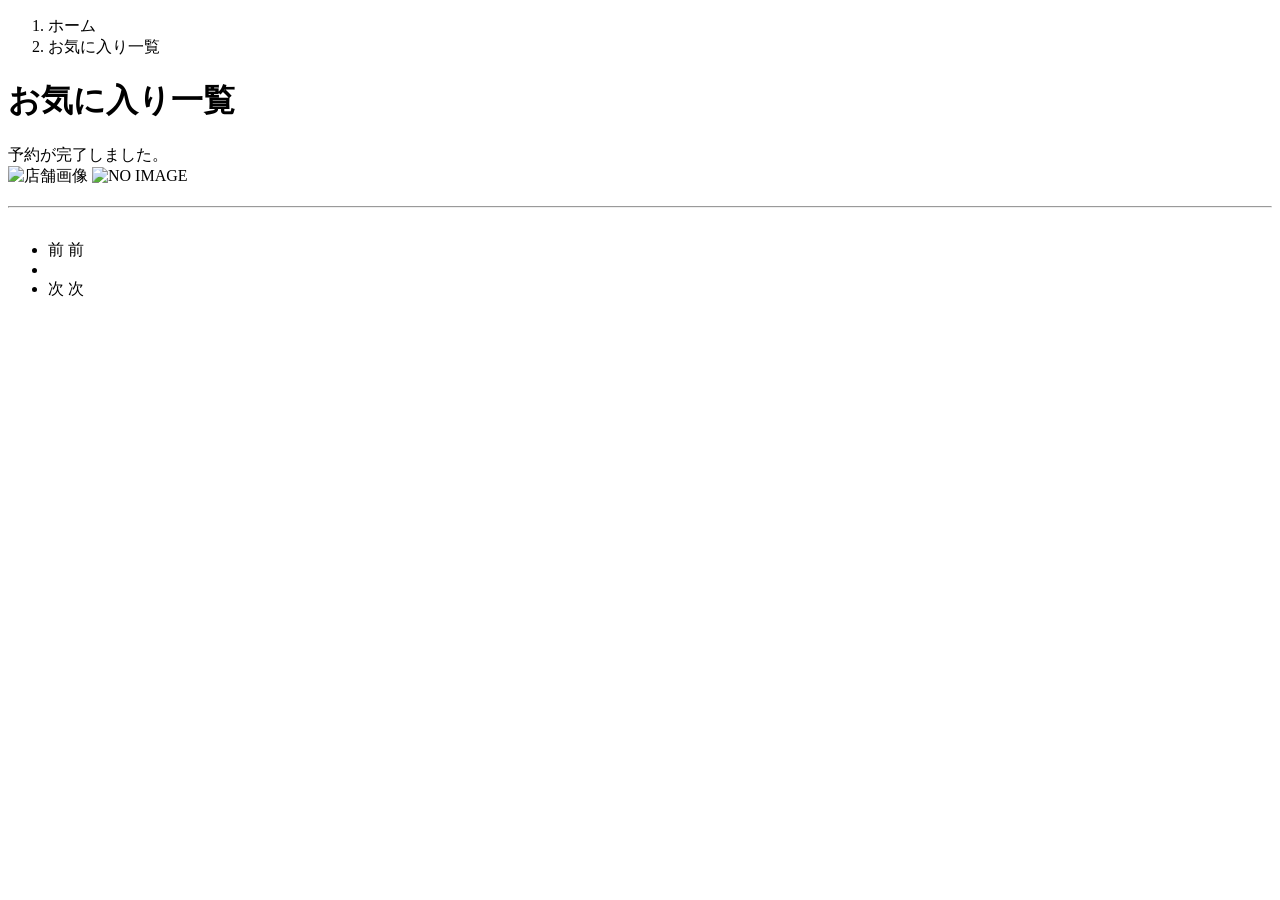
<file: kadai_003/samuraitravel/src/main/resources/templates/user/favorites/index.html>
<!DOCTYPE html>
<html xmlns:th="https://www.thymeleaf.org" xmlns:sec="http://www.thymeleaf.org/extras/spring-security">    
   <head>
       <div th:replace="~{fragment :: meta}"></div>   
            
       <div th:replace="~{fragment :: styles}"></div>
         
       <title>予約一覧</title>   
   </head>
   <body>
       <div class="samuraitravel-wrapper">
           <!-- ヘッダー -->
           <div th:replace="~{fragment :: header}"></div>
           
           <main>
               <div class="container samuraitravel-container pb-5">
                   <div class="row justify-content-center">
                       <div class="col-xxl-9 col-xl-10 col-lg-11">
                           <nav class="my-3" style="--bs-breadcrumb-divider: '>';" aria-label="breadcrumb">
                               <ol class="breadcrumb mb-0"> 
                                   <li class="breadcrumb-item"><a th:href="@{/}">ホーム</a></li>                       
                                   <li class="breadcrumb-item active" aria-current="page">お気に入り一覧</li>
                               </ol>
                           </nav> 
                           
                           <h1 class="mb-3 text-center">お気に入り一覧</h1>  
           
                            <div th:if="${param.reserved}" class="alert alert-info">
                               予約が完了しました。
                           </div>   
                           
                           <table class="table">   
                               <tbody>                                                    
                                   <div class="mb-3" th:each="favorite : ${favoritePage}">
		                               <a th:href="@{/houses/__${favorite.getHouse.getId()}__}" class="link-dark samuraitravel-card-link">
		                                   <div class="card h-100">   
		                                       <div class="row g-0">
		                                           <div class="col-md-4">                                                                                
		                                               <img th:if="${favorite.getHouse.getImageName()}" th:src="@{/storage/__${favorite.getHouse.getImageName()}__}" class="card-img-top samuraitravel-horizontal-card-image" alt="店舗画像">                                                     
		                                               <img th:unless="${favorite.getHouse.getImageName()}" th:src="@{/images/noImage.png}" class="card-img-top samuraitravel-horizontal-card-image" alt="NO IMAGE">                                                    
		                                           </div> 
		                                           <div class="col-md-8">                                                                                                                        
		                                               <div class="card-body">                                    
		                                                   <h3 class="card-title mb-3" th:text="${favorite.getHouse.getName()}"></h3>                                            
		
		                                                   <hr class="mb-3">
		                                                   
		                                                   <p class="card-text mb-2">
		                                                       <span th:text="${favorite.getHouse.getDescription()}"></span>
		                                                   </p>                                                    
		                                                   
		                                                   <p class="card-text mb-2">
		                                                       <small class="text-muted" th:text="${'〒' + favorite.getHouse.getPostalCode()}"></small>
		                                                       <small class="text-muted" th:text="${favorite.getHouse.getAddress()}"></small>                                                      
		                                                   </p>   
		                                                                                                                                                                                                                                  
		                                                   <p class="card-text">
		                                                       <span th:text="${#numbers.formatInteger(favorite.getHouse.getPrice(), 1, 'COMMA') + '円 / 泊'}"></span>
		                                                   </p>                                    
		                                               </div>
		                                           </div>
		                                       </div>
		                                   </div>    
		                               </a>            
		                           </div>                                     
                               </tbody>
                           </table>    
                           
                          <!-- ページネーション -->
                           <div th:if="${favoritePage.getTotalPages() > 1}" class="d-flex justify-content-center">
                               <nav aria-label="予約一覧ページ">
                                   <ul class="pagination">
                                       <li class="page-item">
                                           <span th:if="${favoritePage.isFirst()}" class="page-link disabled">前</span>
                                           <a th:unless="${favoritePage.isFirst()}" th:href="@{/user/favorites(page = ${favoritePage.getNumber() - 1})}" class="page-link samuraitravel-page-link">前</a>
                                       </li>
                                       <li th:each="i : ${#numbers.sequence(0, favoritePage.getTotalPages() - 1)}" class="page-item">
                                           <span th:if="${i == favoritePage.getNumber()}" class="page-link active samuraitravel-active" th:text="${i + 1}"></span>
                                           <a th:unless="${i == favoritePage.getNumber()}" th:href="@{/user/favorites(page = ${i})}" class="page-link samuraitravel-page-link" th:text="${i + 1}"></a>
                                       </li>
                                       <li class="page-item">                        
                                           <span th:if="${favoritePage.isLast()}" class="page-link disabled">次</span>
                                           <a th:unless="${favoritePage.isLast()}" th:href="@{/user/favorites(page = ${favoritePage.getNumber() + 1})}" class="page-link samuraitravel-page-link">次</a>
                                       </li>
                                   </ul>
                               </nav> 
                           </div>                
                       </div>                          
                   </div>
               </div>  
           </main>
           
           <!-- フッター -->
           <div th:replace="~{fragment :: footer}"></div>
       </div>    
       
       <div th:replace="~{fragment :: scripts}"></div>  
 </body>
</html>
</file>
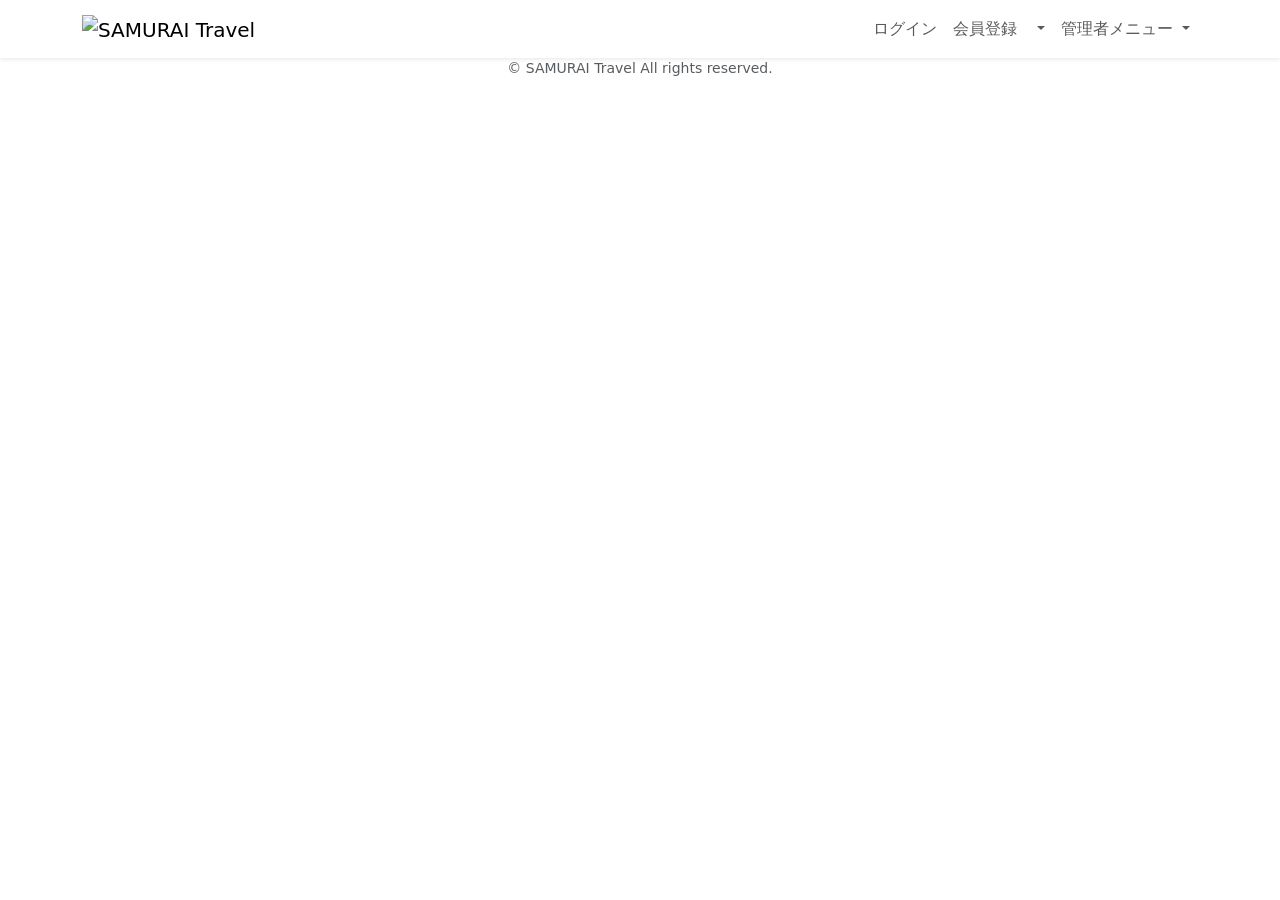
<file: kadai_003/samuraitravel/src/main/resources/templates/fragment.html>
<!DOCTYPE html>
<html xmlns:th="https://www.thymeleaf.org" xmlns:sec="http://www.thymeleaf.org/extras/spring-security">
   <head>
       <!-- meta要素の部品化 -->
       <div th:fragment="meta" th:remove="tag">
           <meta charset="UTF-8">
           <meta name="viewport" content="width=device-width, initial-scale=1">
       </div>                        
       
       <!-- link要素の部品化 -->
       <div th:fragment="styles" th:remove="tag">
           <!-- Bootstrap -->
           <link href="https://cdn.jsdelivr.net/npm/bootstrap@5.2.3/dist/css/bootstrap.min.css" rel="stylesheet" integrity="sha384-rbsA2VBKQhggwzxH7pPCaAqO46MgnOM80zW1RWuH61DGLwZJEdK2Kadq2F9CUG65" crossorigin="anonymous">
           
           <!-- Google Fonts -->
           <link rel="preconnect" href="https://fonts.googleapis.com">
           <link rel="preconnect" href="https://fonts.gstatic.com" crossorigin>
           <link href="https://fonts.googleapis.com/css2?family=Noto+Sans+JP:wght@400;500&display=swap" rel="stylesheet">
           
           <link th:href="@{/css/style.css}" rel="stylesheet" >
       </div>   
       
       <title>部品化用のHTMLファイル</title>     
   </head>
   <body>
       <!-- ヘッダーの部品化 -->
       <div th:fragment="header" th:remove="tag">
           <nav class="navbar navbar-expand-md navbar-light bg-white shadow-sm samuraitravel-navbar">
               <div class="container samuraitravel-container">
                   <a class="navbar-brand" th:href="@{/}">                        
                       <img class="samuraitravel-logo me-1" th:src="@{/images/logo.png}" alt="SAMURAI Travel">                        
                   </a> 
                   
                     <button class="navbar-toggler" type="button" data-bs-toggle="collapse" data-bs-target="#navbarSupportedContent" aria-controls="navbarSupportedContent" aria-expanded="false" aria-label="Toggle navigation">
                        <span class="navbar-toggler-icon"></span>
                    </button>
                    
                    <div class="collapse navbar-collapse" id="navbarSupportedContent">                                    
                        <ul class="navbar-nav ms-auto">    
                            <!-- 未ログインであれば表示する -->
                            <li class="nav-item" sec:authorize="isAnonymous()">
                                <a class="nav-link" th:href="@{/login}">ログイン</a>
                            </li>                                                      
                    		  <li class="nav-item" sec:authorize="isAnonymous()">
                                <a class="nav-link" th:href="@{/signup}">会員登録</a>
                            </li>  
                            
                            <!-- ログイン済みであれば表示する --> 
                            <li class="nav-item dropdown" sec:authorize="hasRole('ROLE_GENERAL')">
                                <a id="navbarDropdownGeneral" class="nav-link dropdown-toggle" href="#" role="button" data-bs-toggle="dropdown" aria-haspopup="true" aria-expanded="false" v-pre>
                                    <span sec:authentication="principal.user.name"></span>
                                </a>
        
                                <div class="dropdown-menu dropdown-menu-end" aria-labelledby="navbarDropdownGeneral">                                                                  
                                    <a class="dropdown-item samuraitravel-dropdown-item" th:href="@{/user}">会員情報</a>  
                                    <a class="dropdown-item samuraitravel-dropdown-item" th:href="@{/reservations}">予約一覧</a>  
                                    <a class="dropdown-item samuraitravel-dropdown-item" th:href="@{/user/favorites}">お気に入り一覧</a>  
                                    <div class="dropdown-divider"></div>
                                    
                                    <a class="dropdown-item samuraitravel-dropdown-item" th:href="@{/logout}" onclick="event.preventDefault(); document.getElementById('logout-form').submit();">
                                        ログアウト
                                    </a>
                                    <form class="d-none" id="logout-form" th:action="@{/logout}" method="post"></form>                                     
                                </div>
                            </li>                       
                                
                            <!-- 管理者であれば表示する -->    
                            <li class="nav-item dropdown" sec:authorize="hasRole('ROLE_ADMIN')">
                                <a id="navbarDropdownAdmin" class="nav-link dropdown-toggle" href="#" role="button" data-bs-toggle="dropdown" aria-haspopup="true" aria-expanded="false" v-pre>
                                    管理者メニュー
                                </a>
        
                                <div class="dropdown-menu dropdown-menu-end" aria-labelledby="navbarDropdownAdmin">                                                                                            
                                    <a class="dropdown-item samuraitravel-dropdown-item" th:href="@{/admin/users}">会員一覧</a> 
                                    <a class="dropdown-item samuraitravel-dropdown-item" th:href="@{/admin/houses}">民宿一覧</a>                                                                                                     
                                                              
                                    <div class="dropdown-divider"></div>
                                    
                                    <a class="dropdown-item samuraitravel-dropdown-item" th:href="@{/logout}" onclick="event.preventDefault(); document.getElementById('logout-form').submit();">
                                        ログアウト
                                    </a>
                                    <form class="d-none" id="logout-form" th:action="@{/logout}" method="post"></form> 
                                </div>
                            </li>                           
                        </ul>       
                    </div>              
                                                                                      
               </div>
           </nav>
       </div>
       
       
       <!-- フッターの部品化 -->
       <div th:fragment="footer" th:remove="tag">
           <footer>
               <div class="d-flex justify-content-center align-items-center h-100">
                   <p class="text-center text-muted small mb-0">&copy; SAMURAI Travel All rights reserved.</p>      
               </div>                 
           </footer>
       </div>
   
       <!-- script要素の部品化 -->
       <div th:fragment="scripts" th:remove="tag">
           <!-- Bootstrap -->
           <script src="https://cdn.jsdelivr.net/npm/bootstrap@5.2.3/dist/js/bootstrap.bundle.min.js" integrity="sha384-kenU1KFdBIe4zVF0s0G1M5b4hcpxyD9F7jL+jjXkk+Q2h455rYXK/7HAuoJl+0I4" crossorigin="anonymous"></script>
       </div>
   </body>
</html>
</file>
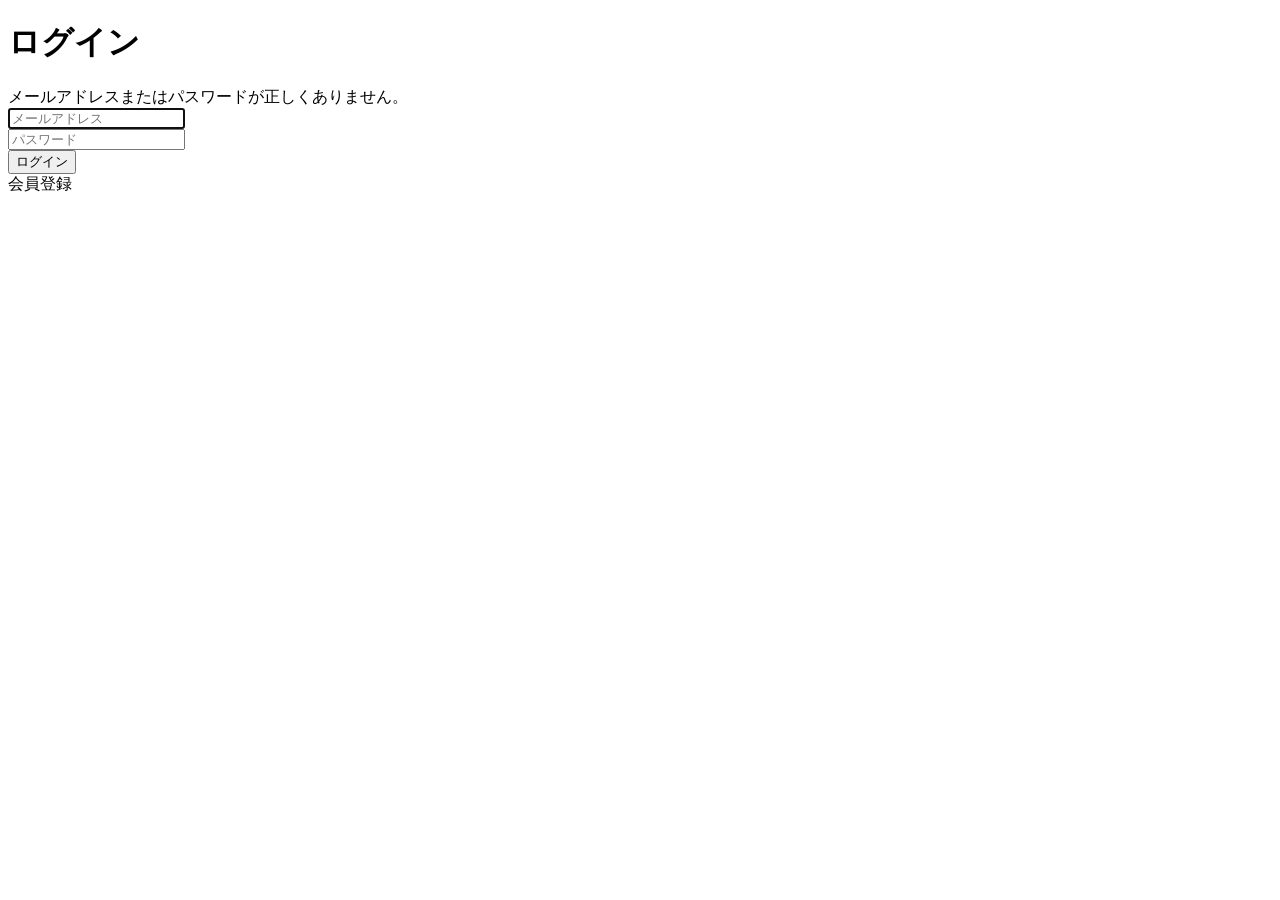
<file: kadai_003/samuraitravel/src/main/resources/templates/auth/login.html>
<!DOCTYPE html>
<html xmlns:th="https://www.thymeleaf.org" xmlns:sec="http://www.thymeleaf.org/extras/spring-security">
   <head>
       <div th:replace="~{fragment :: meta}"></div>   
            
       <div th:replace="~{fragment :: styles}"></div> 
       
       <title>ログイン</title>       
   </head>
   <body>
       <div class="samuraitravel-wrapper">
           <!-- ヘッダー -->
           <div th:replace="~{fragment :: header}"></div>
           
           <main>
               <div class="container pt-4 pb-5 samuraitravel-container">
                   <div class="row justify-content-center">        
                       <div class="col-xl-3 col-lg-4 col-md-5 col-sm-7">                            
                           <h1 class="mb-4 text-center">ログイン</h1>            
                       
                           <div th:if="${param.error}" class="alert alert-danger">
                               メールアドレスまたはパスワードが正しくありません。
                           </div>
                           
                           <form th:action="@{/login}" method="post">
                               <div class="form-group mb-3">
                                   <input type="text" class="form-control" name="username" autocomplete="email" placeholder="メールアドレス" autofocus>
                               </div>
                               <div class="form-group mb-3">
                                   <input type="password" class="form-control" name="password" autocomplete="new-password" placeholder="パスワード">
                               </div>
                               
                               <div class="form-group d-flex justify-content-center my-4">
                                   <button type="submit" class="btn text-white shadow-sm w-100 samuraitravel-btn">ログイン</button>
                               </div>
                           </form>
                           
                           <div class="text-center">
                               <a th:href="@{/signup}">
                                   会員登録
                               </a>
                           </div>                                                 
                       </div>
                   </div>
               </div>             
           </main>
           
           <!-- フッター -->
           <div th:replace="~{fragment :: footer}"></div>
       </div>    
       
       <div th:replace="~{fragment :: scripts}"></div>         
   </body>
</html>
</file>
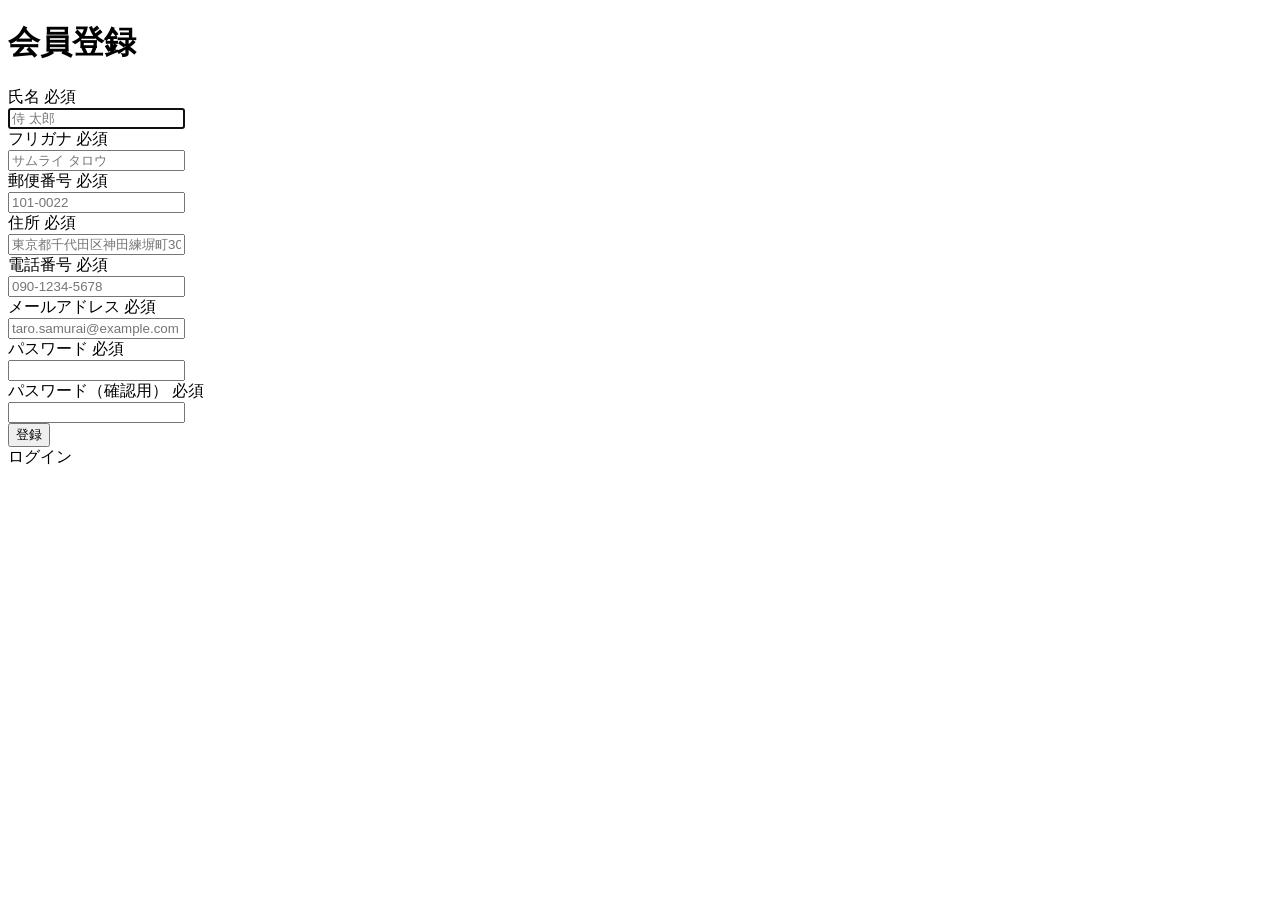
<file: kadai_003/samuraitravel/src/main/resources/templates/auth/signup.html>
<!DOCTYPE html>
<html xmlns:th="https://www.thymeleaf.org" xmlns:sec="http://www.thymeleaf.org/extras/spring-security">
   <head>
       <div th:replace="~{fragment :: meta}"></div>   
            
       <div th:replace="~{fragment :: styles}"></div> 
       
       <title>会員登録</title>       
   </head>
   <body>
       <div class="samuraitravel-wrapper">
           <!-- ヘッダー -->
           <div th:replace="~{fragment :: header}"></div>
           
           <main>
               <div class="container pt-4 pb-5 samuraitravel-container">
                   <div class="row justify-content-center">
                       <div class="col-xl-5 col-lg-6 col-md-8">                    
           
                           <h1 class="mb-4 text-center">会員登録</h1>  
                           
                           <form method="post" th:action="@{/signup}" th:object="${signupForm}">
   
                               <div class="form-group row mb-3">
                                   <div class="col-md-5">
                                       <label for="name" class="col-form-label text-md-left fw-bold">
                                           <div class="d-flex align-items-center">
                                               <span class="me-1">氏名</span>
                                               <span class="badge bg-danger">必須</span>
                                           </div>
                                       </label>
                                   </div>
                                   <div class="col-md-7">                                    
                                       <div th:if="${#fields.hasErrors('name')}" class="text-danger small mb-2" th:errors="*{name}"></div>                                    
                                       <input type="text" class="form-control" th:field="*{name}" autocomplete="name" autofocus placeholder="侍 太郎" >
                                   </div>
                               </div>
                               
                               <div class="form-group row mb-3">
                                   <div class="col-md-5">
                                       <label for="furigana" class="col-form-label text-md-left fw-bold">
                                           <div class="d-flex align-items-center">
                                               <span class="me-1">フリガナ</span>
                                               <span class="badge bg-danger">必須</span>
                                           </div>
                                       </label>
                                   </div>
                                   <div class="col-md-7">                            
                                       <div th:if="${#fields.hasErrors('furigana')}" class="text-danger small mb-2" th:errors="*{furigana}"></div>                                        
                                       <input type="text" class="form-control" th:field="*{furigana}" placeholder="サムライ タロウ" >
                                   </div>
                               </div>
                                                                                                                       
                               <div class="form-group row mb-3">
                                   <div class="col-md-5">
                                       <label for="postalCode" class="col-form-label text-md-left fw-bold">
                                            <div class="d-flex align-items-center">
                                                <span class="me-1">郵便番号</span>
                                                <span class="badge bg-danger">必須</span>
                                            </div>
                                        </label>
                                   </div>
                                   <div class="col-md-7">
                                       <div th:if="${#fields.hasErrors('postalCode')}" class="text-danger small mb-2" th:errors="*{postalCode}"></div>
                                       <input type="text" class="form-control" th:field="*{postalCode}" autocomplete="postal-code" placeholder="101-0022" >
                                   </div>
                               </div>
                                                                                                             
                               <div class="form-group row mb-3">
                                   <div class="col-md-5">
                                       <label for="address" class="col-form-label text-md-left fw-bold">
                                            <div class="d-flex align-items-center">
                                                <span class="me-1">住所</span>
                                                <span class="badge bg-danger">必須</span>
                                            </div>
                                        </label>
                                   </div>
                                   <div class="col-md-7">
                                        <div th:if="${#fields.hasErrors('address')}" class="text-danger small mb-2" th:errors="*{address}"></div>
                                       <input type="text" class="form-control" th:field="*{address}" placeholder="東京都千代田区神田練塀町300番地">  
                                   </div>
                               </div>                                                                                
                               
                               <div class="form-group row mb-3">
                                   <div class="col-md-5">
                                       <label for="phoneNumber" class="col-form-label text-md-left fw-bold">
                                            <div class="d-flex align-items-center">
                                                <span class="me-1">電話番号</span>
                                                <span class="badge bg-danger">必須</span>
                                            </div>
                                       </label>
                                   </div>
                                   <div class="col-md-7">
                                        <div th:if="${#fields.hasErrors('phoneNumber')}" class="text-danger small mb-2" th:errors="*{phoneNumber}"></div>
                                       <input type="text" class="form-control" th:field="*{phoneNumber}" autocomplete="tel-national" placeholder="090-1234-5678">                                
                                   </div>
                               </div>
                                                                                                                       
                               <div class="form-group row mb-3">
                                   <div class="col-md-5">
                                       <label for="email" class="col-form-label text-md-left fw-bold">
                                           <div class="d-flex align-items-center">
                                               <span class="me-1">メールアドレス</span>
                                               <span class="badge bg-danger">必須</span>
                                           </div>
                                       </label>
                                   </div>
                                   <div class="col-md-7">
                                       <div th:if="${#fields.hasErrors('email')}" class="text-danger small mb-2" th:errors="*{email}"></div>
                                       <input type="text" class="form-control" th:field="*{email}" autocomplete="email" placeholder="taro.samurai@example.com">
                                   </div>
                               </div>
                                                                                                                       
                               <div class="form-group row mb-3">
                                   <div class="col-md-5">
                                       <label for="password" class="col-form-label text-md-left fw-bold">
                                           <div class="d-flex align-items-center">
                                               <span class="me-1">パスワード</span>
                                               <span class="badge bg-danger">必須</span>
                                           </div>
                                       </label>
                                   </div>
                                   <div class="col-md-7">
                                       <div th:if="${#fields.hasErrors('password')}" class="text-danger small mb-2" th:errors="*{password}"></div>
                                       <input type="password" class="form-control" th:field="*{password}" autocomplete="new-password">
                                   </div>
                               </div>
                                                                                                                   
                               <div class="form-group row mb-3">
                                   <div class="col-md-5">
                                       <label for="passwordConfirmation" class="col-form-label text-md-left fw-bold">
                                           <div class="d-flex align-items-center">
                                               <span class="me-1">パスワード（確認用）</span>
                                               <span class="badge bg-danger">必須</span>
                                           </div>
                                       </label>
                                   </div>
                                   <div class="col-md-7">
                                       <div th:if="${#fields.hasErrors('passwordConfirmation')}" class="text-danger small mb-2" th:errors="*{passwordConfirmation}"></div>
                                       <input type="password" class="form-control" th:field="*{passwordConfirmation}" autocomplete="new-password">
                                   </div>
                               </div>
                               
                               <div class="form-group d-flex justify-content-center my-4">
                                   <button type="submit" class="btn text-white shadow-sm w-50 samuraitravel-btn">登録</button>
                               </div>
                           </form>
                           
                           <div class="text-center">
                               <a th:href="@{/login}">ログイン</a>
                           </div>
                       </div>
                   </div>
               </div>           
           </main>
           
           <!-- フッター -->
           <div th:replace="~{fragment :: footer}"></div>
       </div>    
       
       <div th:replace="~{fragment :: scripts}"></div>         
   </body>
</html>
</file>
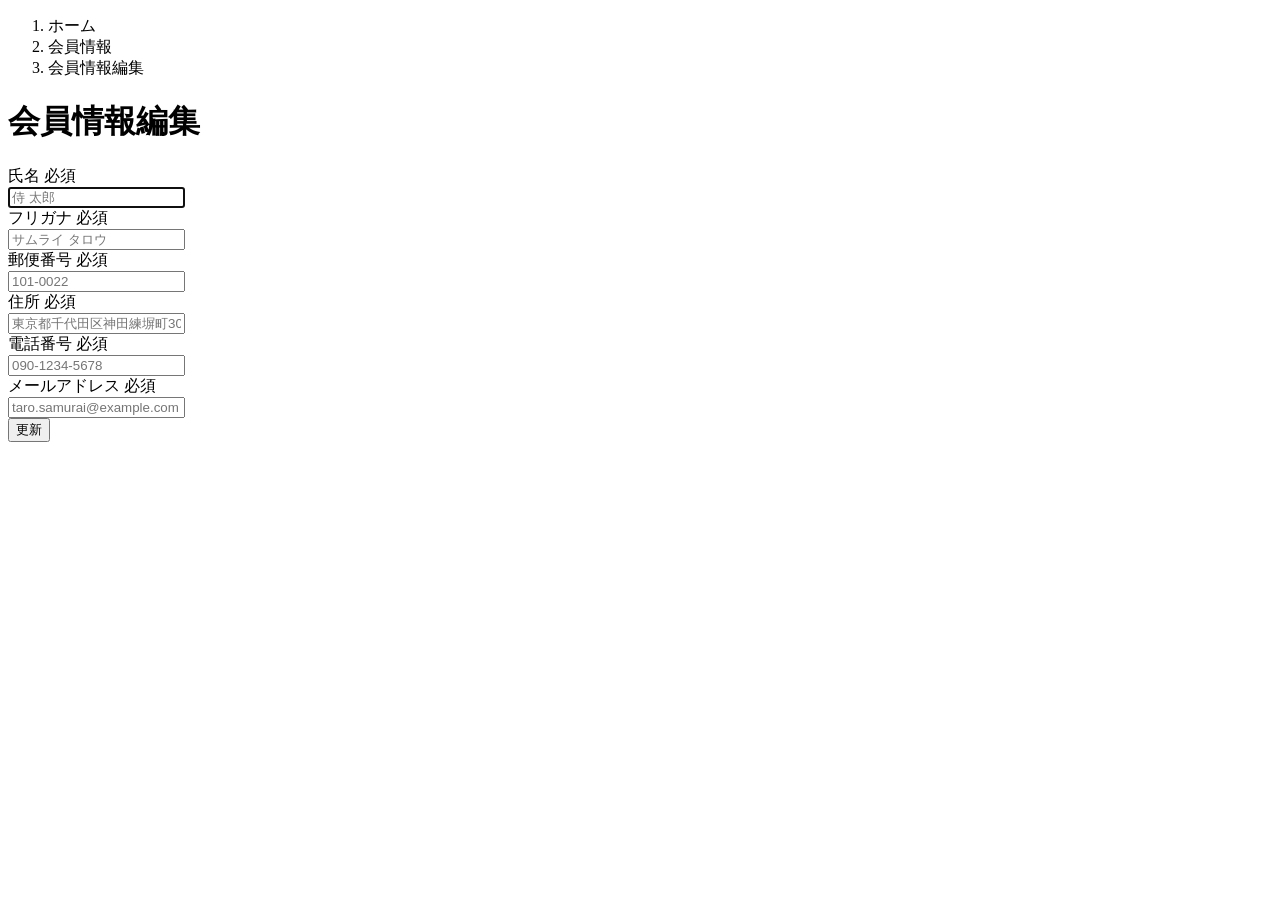
<file: kadai_003/samuraitravel/src/main/resources/templates/user/edit.html>
<!DOCTYPE html>
<html xmlns:th="https://www.thymeleaf.org" xmlns:sec="http://www.thymeleaf.org/extras/spring-security">    
   <head>
       <div th:replace="~{fragment :: meta}"></div>   
            
       <div th:replace="~{fragment :: styles}"></div>
         
       <title>会員情報編集</title>   
   </head>
   <body>
       <div class="samuraitravel-wrapper">
           <!-- ヘッダー -->
           <div th:replace="~{fragment :: header}"></div>
           
           <main>
               <div class="container pb-5 samuraitravel-container">
                   <div class="row justify-content-center">
                       <div class="col-xl-5 col-lg-6 col-md-8">
                           <nav class="my-3" style="--bs-breadcrumb-divider: '>';" aria-label="breadcrumb">
                               <ol class="breadcrumb mb-0"> 
                                   <li class="breadcrumb-item"><a th:href="@{/}">ホーム</a></li>                       
                                   <li class="breadcrumb-item"><a th:href="@{/user}">会員情報</a></li>
                                   <li class="breadcrumb-item active" aria-current="page">会員情報編集</li>
                               </ol>
                           </nav> 
                           
                           <h1 class="mb-4 text-center">会員情報編集</h1>         
                           
                           <form method="post" th:action="@{/user/update}" th:object="${userEditForm}">
                               <input type="hidden" th:field="*{id}">
                               
                               <div class="form-group row mb-3">
                                   <div class="col-md-5">
                                       <label for="name" class="col-form-label text-md-left fw-bold">
                                           <div class="d-flex align-items-center">
                                               <span class="me-1">氏名</span>
                                               <span class="badge bg-danger">必須</span>
                                           </div>
                                       </label>
                                   </div>
                                   <div class="col-md-7">                                    
                                       <div th:if="${#fields.hasErrors('name')}" class="text-danger small mb-2" th:errors="*{name}"></div>                                    
                                       <input type="text" class="form-control" th:field="*{name}" autocomplete="name" autofocus placeholder="侍 太郎">
                                   </div>
                               </div>
                               
                               <div class="form-group row mb-3">
                                   <div class="col-md-5">
                                       <label for="furigana" class="col-form-label text-md-left fw-bold">
                                           <div class="d-flex align-items-center">
                                               <span class="me-1">フリガナ</span>
                                               <span class="badge bg-danger">必須</span>
                                           </div>
                                       </label>
                                   </div>
                                   <div class="col-md-7">                            
                                       <div th:if="${#fields.hasErrors('furigana')}" class="text-danger small mb-2" th:errors="*{furigana}"></div>                                        
                                       <input type="text" class="form-control" th:field="*{furigana}" placeholder="サムライ タロウ">
                                   </div>
                               </div>
                                                                                                                       
                               <div class="form-group row mb-3">
                                   <div class="col-md-5">
                                       <label for="postalCode" class="col-form-label text-md-left fw-bold">
                                            <div class="d-flex align-items-center">
                                                <span class="me-1">郵便番号</span>
                                                <span class="badge bg-danger">必須</span>
                                            </div>
                                        </label>
                                   </div>
                                   <div class="col-md-7">
                                       <div th:if="${#fields.hasErrors('postalCode')}" class="text-danger small mb-2" th:errors="*{postalCode}"></div>
                                       <input type="text" class="form-control" th:field="*{postalCode}" autocomplete="postal-code" placeholder="101-0022">
                                   </div>
                               </div>
                                                                                                             
                               <div class="form-group row mb-3">
                                   <div class="col-md-5">
                                       <label for="address" class="col-form-label text-md-left fw-bold">
                                            <div class="d-flex align-items-center">
                                                <span class="me-1">住所</span>
                                                <span class="badge bg-danger">必須</span>
                                            </div>
                                        </label>
                                   </div>
                                   <div class="col-md-7">
                                        <div th:if="${#fields.hasErrors('address')}"  class="text-danger small mb-2" th:errors="*{address}"></div>
                                       <input type="text" class="form-control" th:field="*{address}" placeholder="東京都千代田区神田練塀町300番地">  
                                   </div>
                               </div>                                                                                
                               
                               <div class="form-group row mb-3">
                                   <div class="col-md-5">
                                       <label for="phoneNumber" class="col-form-label text-md-left fw-bold">
                                            <div class="d-flex align-items-center">
                                                <span class="me-1">電話番号</span>
                                                <span class="badge bg-danger">必須</span>
                                            </div>
                                       </label>
                                   </div>
                                   <div class="col-md-7">
                                        <div th:if="${#fields.hasErrors('phoneNumber')}" class="text-danger small mb-2" th:errors="*{phoneNumber}"></div>
                                       <input type="text" class="form-control" th:field="*{phoneNumber}" autocomplete="tel-national" placeholder="090-1234-5678">                                
                                   </div>
                               </div>
                                                                                                                       
                               <div class="form-group row mb-3">
                                   <div class="col-md-5">
                                       <label for="email" class="col-form-label text-md-left fw-bold">
                                           <div class="d-flex align-items-center">
                                               <span class="me-1">メールアドレス</span>
                                               <span class="badge bg-danger">必須</span>
                                           </div>
                                       </label>
                                   </div>
                                   <div class="col-md-7">
                                       <div th:if="${#fields.hasErrors('email')}" class="text-danger small mb-2" th:errors="*{email}"></div>
                                       <input type="text" class="form-control" th:field="*{email}" autocomplete="email" placeholder="taro.samurai@example.com">
                                   </div>
                               </div>
                                                                                                                       
                               
                               <div class="form-group d-flex justify-content-center my-4">
                                   <button type="submit" class="btn text-white shadow-sm w-50 samuraitravel-btn">更新</button>
                               </div>
                           </form>                                                                         
                       </div>
                   </div>
               </div>
           </main>
           
           <!-- フッター -->
           <div th:replace="~{fragment :: footer}"></div>
       </div>    
       
       <div th:replace="~{fragment :: scripts}"></div>  
 </body>
</html>
</file>
